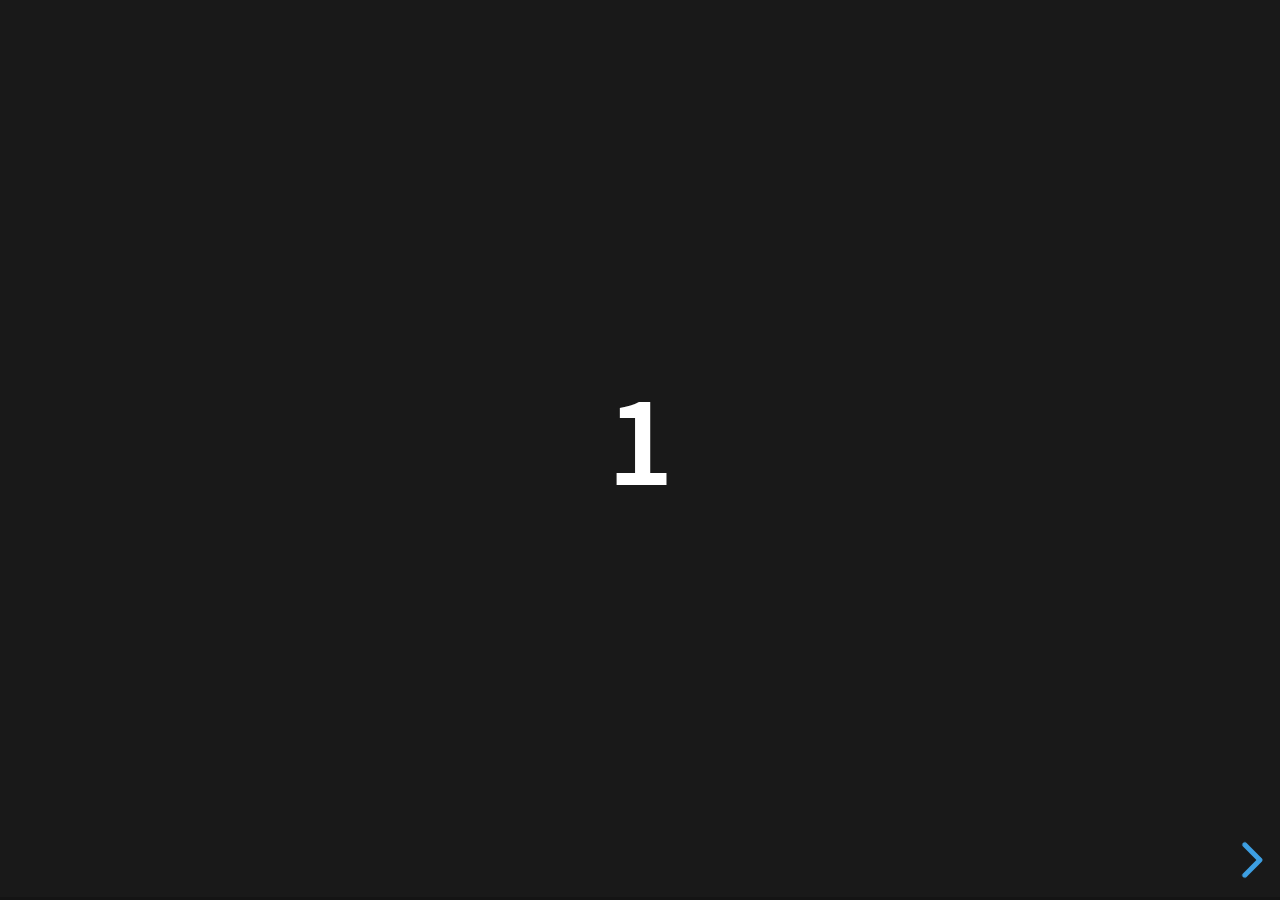
<file: examples/500-slides.html>
<!doctype html>
<html lang="en">
	<head>
		<meta charset="utf-8">

		<title>reveal.js - 500 slides</title>

		<meta name="viewport" content="width=device-width, initial-scale=1.0, maximum-scale=1.0, user-scalable=no">

		<link rel="stylesheet" href="../assets/dist/reveal.css">
		<link rel="stylesheet" href="../assets/dist/theme/black.css">
	</head>

	<body>
		<div class="reveal">
			<div class="slides">
				<section><h1>1</h1></section>
				<section><h1>2</h1></section>
				<section><h1>3</h1></section>
				<section><h1>4</h1></section>
				<section><h1>5</h1></section>
				<section><h1>6</h1></section>
				<section><h1>7</h1></section>
				<section><h1>8</h1></section>
				<section><h1>9</h1></section>
				<section><h1>10</h1></section>
				<section><h1>11</h1></section>
				<section><h1>12</h1></section>
				<section><h1>13</h1></section>
				<section><h1>14</h1></section>
				<section><h1>15</h1></section>
				<section><h1>16</h1></section>
				<section><h1>17</h1></section>
				<section><h1>18</h1></section>
				<section><h1>19</h1></section>
				<section><h1>20</h1></section>
				<section><h1>21</h1></section>
				<section><h1>22</h1></section>
				<section><h1>23</h1></section>
				<section><h1>24</h1></section>
				<section><h1>25</h1></section>
				<section><h1>26</h1></section>
				<section><h1>27</h1></section>
				<section><h1>28</h1></section>
				<section><h1>29</h1></section>
				<section><h1>30</h1></section>
				<section><h1>31</h1></section>
				<section><h1>32</h1></section>
				<section><h1>33</h1></section>
				<section><h1>34</h1></section>
				<section><h1>35</h1></section>
				<section><h1>36</h1></section>
				<section><h1>37</h1></section>
				<section><h1>38</h1></section>
				<section><h1>39</h1></section>
				<section><h1>40</h1></section>
				<section><h1>41</h1></section>
				<section><h1>42</h1></section>
				<section><h1>43</h1></section>
				<section><h1>44</h1></section>
				<section><h1>45</h1></section>
				<section><h1>46</h1></section>
				<section><h1>47</h1></section>
				<section><h1>48</h1></section>
				<section><h1>49</h1></section>
				<section><h1>50</h1></section>
				<section><h1>51</h1></section>
				<section><h1>52</h1></section>
				<section><h1>53</h1></section>
				<section><h1>54</h1></section>
				<section><h1>55</h1></section>
				<section><h1>56</h1></section>
				<section><h1>57</h1></section>
				<section><h1>58</h1></section>
				<section><h1>59</h1></section>
				<section><h1>60</h1></section>
				<section><h1>61</h1></section>
				<section><h1>62</h1></section>
				<section><h1>63</h1></section>
				<section><h1>64</h1></section>
				<section><h1>65</h1></section>
				<section><h1>66</h1></section>
				<section><h1>67</h1></section>
				<section><h1>68</h1></section>
				<section><h1>69</h1></section>
				<section><h1>70</h1></section>
				<section><h1>71</h1></section>
				<section><h1>72</h1></section>
				<section><h1>73</h1></section>
				<section><h1>74</h1></section>
				<section><h1>75</h1></section>
				<section><h1>76</h1></section>
				<section><h1>77</h1></section>
				<section><h1>78</h1></section>
				<section><h1>79</h1></section>
				<section><h1>80</h1></section>
				<section><h1>81</h1></section>
				<section><h1>82</h1></section>
				<section><h1>83</h1></section>
				<section><h1>84</h1></section>
				<section><h1>85</h1></section>
				<section><h1>86</h1></section>
				<section><h1>87</h1></section>
				<section><h1>88</h1></section>
				<section><h1>89</h1></section>
				<section><h1>90</h1></section>
				<section><h1>91</h1></section>
				<section><h1>92</h1></section>
				<section><h1>93</h1></section>
				<section><h1>94</h1></section>
				<section><h1>95</h1></section>
				<section><h1>96</h1></section>
				<section><h1>97</h1></section>
				<section><h1>98</h1></section>
				<section><h1>99</h1></section>
				<section><h1>100</h1></section>
				<section><h1>101</h1></section>
				<section><h1>102</h1></section>
				<section><h1>103</h1></section>
				<section><h1>104</h1></section>
				<section><h1>105</h1></section>
				<section><h1>106</h1></section>
				<section><h1>107</h1></section>
				<section><h1>108</h1></section>
				<section><h1>109</h1></section>
				<section><h1>110</h1></section>
				<section><h1>111</h1></section>
				<section><h1>112</h1></section>
				<section><h1>113</h1></section>
				<section><h1>114</h1></section>
				<section><h1>115</h1></section>
				<section><h1>116</h1></section>
				<section><h1>117</h1></section>
				<section><h1>118</h1></section>
				<section><h1>119</h1></section>
				<section><h1>120</h1></section>
				<section><h1>121</h1></section>
				<section><h1>122</h1></section>
				<section><h1>123</h1></section>
				<section><h1>124</h1></section>
				<section><h1>125</h1></section>
				<section><h1>126</h1></section>
				<section><h1>127</h1></section>
				<section><h1>128</h1></section>
				<section><h1>129</h1></section>
				<section><h1>130</h1></section>
				<section><h1>131</h1></section>
				<section><h1>132</h1></section>
				<section><h1>133</h1></section>
				<section><h1>134</h1></section>
				<section><h1>135</h1></section>
				<section><h1>136</h1></section>
				<section><h1>137</h1></section>
				<section><h1>138</h1></section>
				<section><h1>139</h1></section>
				<section><h1>140</h1></section>
				<section><h1>141</h1></section>
				<section><h1>142</h1></section>
				<section><h1>143</h1></section>
				<section><h1>144</h1></section>
				<section><h1>145</h1></section>
				<section><h1>146</h1></section>
				<section><h1>147</h1></section>
				<section><h1>148</h1></section>
				<section><h1>149</h1></section>
				<section><h1>150</h1></section>
				<section><h1>151</h1></section>
				<section><h1>152</h1></section>
				<section><h1>153</h1></section>
				<section><h1>154</h1></section>
				<section><h1>155</h1></section>
				<section><h1>156</h1></section>
				<section><h1>157</h1></section>
				<section><h1>158</h1></section>
				<section><h1>159</h1></section>
				<section><h1>160</h1></section>
				<section><h1>161</h1></section>
				<section><h1>162</h1></section>
				<section><h1>163</h1></section>
				<section><h1>164</h1></section>
				<section><h1>165</h1></section>
				<section><h1>166</h1></section>
				<section><h1>167</h1></section>
				<section><h1>168</h1></section>
				<section><h1>169</h1></section>
				<section><h1>170</h1></section>
				<section><h1>171</h1></section>
				<section><h1>172</h1></section>
				<section><h1>173</h1></section>
				<section><h1>174</h1></section>
				<section><h1>175</h1></section>
				<section><h1>176</h1></section>
				<section><h1>177</h1></section>
				<section><h1>178</h1></section>
				<section><h1>179</h1></section>
				<section><h1>180</h1></section>
				<section><h1>181</h1></section>
				<section><h1>182</h1></section>
				<section><h1>183</h1></section>
				<section><h1>184</h1></section>
				<section><h1>185</h1></section>
				<section><h1>186</h1></section>
				<section><h1>187</h1></section>
				<section><h1>188</h1></section>
				<section><h1>189</h1></section>
				<section><h1>190</h1></section>
				<section><h1>191</h1></section>
				<section><h1>192</h1></section>
				<section><h1>193</h1></section>
				<section><h1>194</h1></section>
				<section><h1>195</h1></section>
				<section><h1>196</h1></section>
				<section><h1>197</h1></section>
				<section><h1>198</h1></section>
				<section><h1>199</h1></section>
				<section><h1>200</h1></section>
				<section><h1>201</h1></section>
				<section><h1>202</h1></section>
				<section><h1>203</h1></section>
				<section><h1>204</h1></section>
				<section><h1>205</h1></section>
				<section><h1>206</h1></section>
				<section><h1>207</h1></section>
				<section><h1>208</h1></section>
				<section><h1>209</h1></section>
				<section><h1>210</h1></section>
				<section><h1>211</h1></section>
				<section><h1>212</h1></section>
				<section><h1>213</h1></section>
				<section><h1>214</h1></section>
				<section><h1>215</h1></section>
				<section><h1>216</h1></section>
				<section><h1>217</h1></section>
				<section><h1>218</h1></section>
				<section><h1>219</h1></section>
				<section><h1>220</h1></section>
				<section><h1>221</h1></section>
				<section><h1>222</h1></section>
				<section><h1>223</h1></section>
				<section><h1>224</h1></section>
				<section><h1>225</h1></section>
				<section><h1>226</h1></section>
				<section><h1>227</h1></section>
				<section><h1>228</h1></section>
				<section><h1>229</h1></section>
				<section><h1>230</h1></section>
				<section><h1>231</h1></section>
				<section><h1>232</h1></section>
				<section><h1>233</h1></section>
				<section><h1>234</h1></section>
				<section><h1>235</h1></section>
				<section><h1>236</h1></section>
				<section><h1>237</h1></section>
				<section><h1>238</h1></section>
				<section><h1>239</h1></section>
				<section><h1>240</h1></section>
				<section><h1>241</h1></section>
				<section><h1>242</h1></section>
				<section><h1>243</h1></section>
				<section><h1>244</h1></section>
				<section><h1>245</h1></section>
				<section><h1>246</h1></section>
				<section><h1>247</h1></section>
				<section><h1>248</h1></section>
				<section><h1>249</h1></section>
				<section><h1>250</h1></section>
				<section><h1>251</h1></section>
				<section><h1>252</h1></section>
				<section><h1>253</h1></section>
				<section><h1>254</h1></section>
				<section><h1>255</h1></section>
				<section><h1>256</h1></section>
				<section><h1>257</h1></section>
				<section><h1>258</h1></section>
				<section><h1>259</h1></section>
				<section><h1>260</h1></section>
				<section><h1>261</h1></section>
				<section><h1>262</h1></section>
				<section><h1>263</h1></section>
				<section><h1>264</h1></section>
				<section><h1>265</h1></section>
				<section><h1>266</h1></section>
				<section><h1>267</h1></section>
				<section><h1>268</h1></section>
				<section><h1>269</h1></section>
				<section><h1>270</h1></section>
				<section><h1>271</h1></section>
				<section><h1>272</h1></section>
				<section><h1>273</h1></section>
				<section><h1>274</h1></section>
				<section><h1>275</h1></section>
				<section><h1>276</h1></section>
				<section><h1>277</h1></section>
				<section><h1>278</h1></section>
				<section><h1>279</h1></section>
				<section><h1>280</h1></section>
				<section><h1>281</h1></section>
				<section><h1>282</h1></section>
				<section><h1>283</h1></section>
				<section><h1>284</h1></section>
				<section><h1>285</h1></section>
				<section><h1>286</h1></section>
				<section><h1>287</h1></section>
				<section><h1>288</h1></section>
				<section><h1>289</h1></section>
				<section><h1>290</h1></section>
				<section><h1>291</h1></section>
				<section><h1>292</h1></section>
				<section><h1>293</h1></section>
				<section><h1>294</h1></section>
				<section><h1>295</h1></section>
				<section><h1>296</h1></section>
				<section><h1>297</h1></section>
				<section><h1>298</h1></section>
				<section><h1>299</h1></section>
				<section><h1>300</h1></section>
				<section><h1>301</h1></section>
				<section><h1>302</h1></section>
				<section><h1>303</h1></section>
				<section><h1>304</h1></section>
				<section><h1>305</h1></section>
				<section><h1>306</h1></section>
				<section><h1>307</h1></section>
				<section><h1>308</h1></section>
				<section><h1>309</h1></section>
				<section><h1>310</h1></section>
				<section><h1>311</h1></section>
				<section><h1>312</h1></section>
				<section><h1>313</h1></section>
				<section><h1>314</h1></section>
				<section><h1>315</h1></section>
				<section><h1>316</h1></section>
				<section><h1>317</h1></section>
				<section><h1>318</h1></section>
				<section><h1>319</h1></section>
				<section><h1>320</h1></section>
				<section><h1>321</h1></section>
				<section><h1>322</h1></section>
				<section><h1>323</h1></section>
				<section><h1>324</h1></section>
				<section><h1>325</h1></section>
				<section><h1>326</h1></section>
				<section><h1>327</h1></section>
				<section><h1>328</h1></section>
				<section><h1>329</h1></section>
				<section><h1>330</h1></section>
				<section><h1>331</h1></section>
				<section><h1>332</h1></section>
				<section><h1>333</h1></section>
				<section><h1>334</h1></section>
				<section><h1>335</h1></section>
				<section><h1>336</h1></section>
				<section><h1>337</h1></section>
				<section><h1>338</h1></section>
				<section><h1>339</h1></section>
				<section><h1>340</h1></section>
				<section><h1>341</h1></section>
				<section><h1>342</h1></section>
				<section><h1>343</h1></section>
				<section><h1>344</h1></section>
				<section><h1>345</h1></section>
				<section><h1>346</h1></section>
				<section><h1>347</h1></section>
				<section><h1>348</h1></section>
				<section><h1>349</h1></section>
				<section><h1>350</h1></section>
				<section><h1>351</h1></section>
				<section><h1>352</h1></section>
				<section><h1>353</h1></section>
				<section><h1>354</h1></section>
				<section><h1>355</h1></section>
				<section><h1>356</h1></section>
				<section><h1>357</h1></section>
				<section><h1>358</h1></section>
				<section><h1>359</h1></section>
				<section><h1>360</h1></section>
				<section><h1>361</h1></section>
				<section><h1>362</h1></section>
				<section><h1>363</h1></section>
				<section><h1>364</h1></section>
				<section><h1>365</h1></section>
				<section><h1>366</h1></section>
				<section><h1>367</h1></section>
				<section><h1>368</h1></section>
				<section><h1>369</h1></section>
				<section><h1>370</h1></section>
				<section><h1>371</h1></section>
				<section><h1>372</h1></section>
				<section><h1>373</h1></section>
				<section><h1>374</h1></section>
				<section><h1>375</h1></section>
				<section><h1>376</h1></section>
				<section><h1>377</h1></section>
				<section><h1>378</h1></section>
				<section><h1>379</h1></section>
				<section><h1>380</h1></section>
				<section><h1>381</h1></section>
				<section><h1>382</h1></section>
				<section><h1>383</h1></section>
				<section><h1>384</h1></section>
				<section><h1>385</h1></section>
				<section><h1>386</h1></section>
				<section><h1>387</h1></section>
				<section><h1>388</h1></section>
				<section><h1>389</h1></section>
				<section><h1>390</h1></section>
				<section><h1>391</h1></section>
				<section><h1>392</h1></section>
				<section><h1>393</h1></section>
				<section><h1>394</h1></section>
				<section><h1>395</h1></section>
				<section><h1>396</h1></section>
				<section><h1>397</h1></section>
				<section><h1>398</h1></section>
				<section><h1>399</h1></section>
				<section><h1>400</h1></section>
				<section><h1>401</h1></section>
				<section><h1>402</h1></section>
				<section><h1>403</h1></section>
				<section><h1>404</h1></section>
				<section><h1>405</h1></section>
				<section><h1>406</h1></section>
				<section><h1>407</h1></section>
				<section><h1>408</h1></section>
				<section><h1>409</h1></section>
				<section><h1>410</h1></section>
				<section><h1>411</h1></section>
				<section><h1>412</h1></section>
				<section><h1>413</h1></section>
				<section><h1>414</h1></section>
				<section><h1>415</h1></section>
				<section><h1>416</h1></section>
				<section><h1>417</h1></section>
				<section><h1>418</h1></section>
				<section><h1>419</h1></section>
				<section><h1>420</h1></section>
				<section><h1>421</h1></section>
				<section><h1>422</h1></section>
				<section><h1>423</h1></section>
				<section><h1>424</h1></section>
				<section><h1>425</h1></section>
				<section><h1>426</h1></section>
				<section><h1>427</h1></section>
				<section><h1>428</h1></section>
				<section><h1>429</h1></section>
				<section><h1>430</h1></section>
				<section><h1>431</h1></section>
				<section><h1>432</h1></section>
				<section><h1>433</h1></section>
				<section><h1>434</h1></section>
				<section><h1>435</h1></section>
				<section><h1>436</h1></section>
				<section><h1>437</h1></section>
				<section><h1>438</h1></section>
				<section><h1>439</h1></section>
				<section><h1>440</h1></section>
				<section><h1>441</h1></section>
				<section><h1>442</h1></section>
				<section><h1>443</h1></section>
				<section><h1>444</h1></section>
				<section><h1>445</h1></section>
				<section><h1>446</h1></section>
				<section><h1>447</h1></section>
				<section><h1>448</h1></section>
				<section><h1>449</h1></section>
				<section><h1>450</h1></section>
				<section><h1>451</h1></section>
				<section><h1>452</h1></section>
				<section><h1>453</h1></section>
				<section><h1>454</h1></section>
				<section><h1>455</h1></section>
				<section><h1>456</h1></section>
				<section><h1>457</h1></section>
				<section><h1>458</h1></section>
				<section><h1>459</h1></section>
				<section><h1>460</h1></section>
				<section><h1>461</h1></section>
				<section><h1>462</h1></section>
				<section><h1>463</h1></section>
				<section><h1>464</h1></section>
				<section><h1>465</h1></section>
				<section><h1>466</h1></section>
				<section><h1>467</h1></section>
				<section><h1>468</h1></section>
				<section><h1>469</h1></section>
				<section><h1>470</h1></section>
				<section><h1>471</h1></section>
				<section><h1>472</h1></section>
				<section><h1>473</h1></section>
				<section><h1>474</h1></section>
				<section><h1>475</h1></section>
				<section><h1>476</h1></section>
				<section><h1>477</h1></section>
				<section><h1>478</h1></section>
				<section><h1>479</h1></section>
				<section><h1>480</h1></section>
				<section><h1>481</h1></section>
				<section><h1>482</h1></section>
				<section><h1>483</h1></section>
				<section><h1>484</h1></section>
				<section><h1>485</h1></section>
				<section><h1>486</h1></section>
				<section><h1>487</h1></section>
				<section><h1>488</h1></section>
				<section><h1>489</h1></section>
				<section><h1>490</h1></section>
				<section><h1>491</h1></section>
				<section><h1>492</h1></section>
				<section><h1>493</h1></section>
				<section><h1>494</h1></section>
				<section><h1>495</h1></section>
				<section><h1>496</h1></section>
				<section><h1>497</h1></section>
				<section><h1>498</h1></section>
				<section><h1>499</h1></section>
			</div>
		</div>

		<script src="../assets/dist/reveal.js"></script>
		<script>
			Reveal.initialize({
				transition: 'linear'
			});
		</script>
	</body>
</html>
</file>
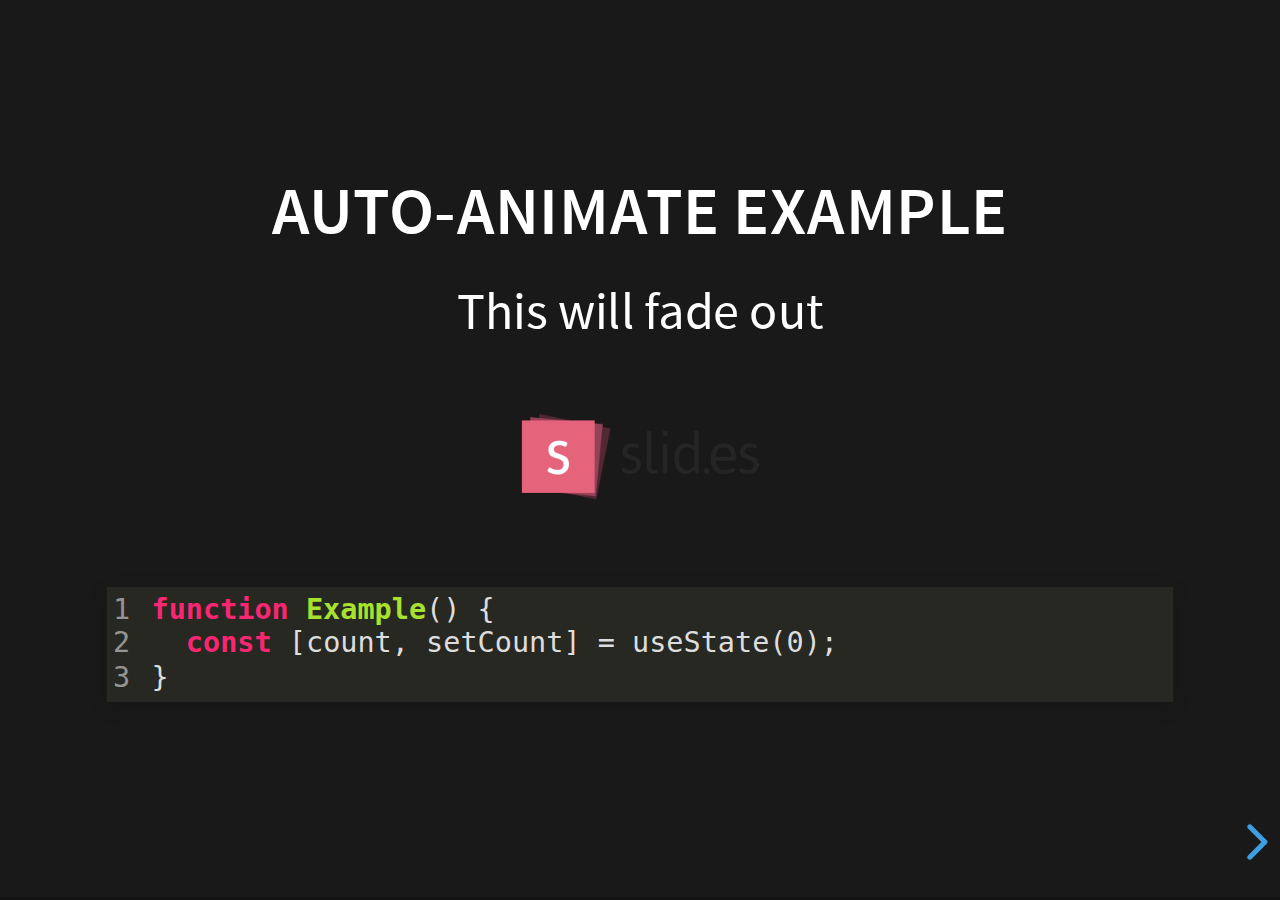
<file: examples/auto-animate.html>
<!doctype html>
<html lang="en">

	<head>
		<meta charset="utf-8">

		<title>reveal.js - Auto Animate</title>

		<meta name="viewport" content="width=device-width, initial-scale=1.0, maximum-scale=1.0, user-scalable=no">

		<link rel="stylesheet" href="../assets/dist/reveal.css">
		<link rel="stylesheet" href="../assets/dist/theme/black.css" id="theme">
		<link rel="stylesheet" href="../assets/plugin/highlight/monokai.css">
	</head>

	<body>

		<div class="reveal">

			<div class="slides">
				<section data-auto-animate data-auto-animate-unmatched="fade">
					<h3>Auto-Animate Example</h3>
					<p>This will fade out</p>
					<img src="assets/image1.png" style="height: 100px;">
					<pre data-id="code"><code data-line-numbers class="hljs" data-trim>
						function Example() {
						  const [count, setCount] = useState(0);
						}
					</code></pre>
				</section>
				<section data-auto-animate data-auto-animate-unmatched="fade">
					<h3>Auto-Animate Example</h3>
					<p style="opacity: 0.2; margin-top: 100px;">This will fade out</p>
					<p>This element is unmatched</p>
					<img src="assets/image1.png" style="height: 150px;">
					<pre data-id="code"><code data-line-numbers class="hljs" data-trim>
						function Example() {
						  New line!
						  const [count, setCount] = useState(0);
						}
					</code></pre>
				</section>

				<section data-auto-animate>
					<p data-id="text-props" style="background: #555; line-height: 1em; letter-spacing: 0em;">Line Height & Letter Spacing</p>
				</section>
				<section data-auto-animate>
					<p data-id="text-props" style="background: #555; line-height: 3em; letter-spacing: 0.2em;">Line Height & Letter Spacing</p>
				</section>

				<section>
					<section data-auto-animate>
						<pre data-id="code"><code data-line-numbers class="hljs" data-trim>
							import React, { useState } from 'react';

							function Example() {
							  const [count, setCount] = useState(0);

							  return (
							    ...
							  );
							}
						</code></pre>
					</section>
					<section data-auto-animate>
						<pre data-id="code"><code data-line-numbers class="hljs" data-trim>
							function Example() {
							  const [count, setCount] = useState(0);

							  return (
							    &lt;div&gt;
							      &lt;p&gt;You clicked {count} times&lt;/p&gt;
							      &lt;button onClick={() =&gt; setCount(count + 1)}&gt;
							        Click me
							      &lt;/button&gt;
							    &lt;/div&gt;
							  );
							}
						</code></pre>
					</section>
					<section data-auto-animate>
						<pre data-id="code"><code data-line-numbers class="hljs" data-trim>
							function Example() {
							  // A comment!
							  const [count, setCount] = useState(0);

							  return (
							    &lt;div&gt;
							      &lt;p&gt;You clicked {count} times&lt;/p&gt;
							      &lt;button onClick={() =&gt; setCount(count + 1)}&gt;
							        Click me
							      &lt;/button&gt;
							    &lt;/div&gt;
							  );
							}
						</code></pre>
					</section>
				</section>

				<section>
					<section data-auto-animate>
						<h3>Swapping list items</h3>
						<ul>
							<li>One</li>
							<li>Two</li>
							<li>Three</li>
						</ul>
					</section>
					<section data-auto-animate>
						<h3>Swapping list items</h3>
						<ul>
							<li>Two</li>
							<li>One</li>
							<li>Three</li>
						</ul>
					</section>
					<section data-auto-animate>
						<h3>Swapping list items</h3>
						<ul>
							<li>Two</li>
							<li>Three</li>
							<li>One</li>
						</ul>
					</section>
				</section>

				<section data-auto-animate style="height: 600px">
					<h3 style="opacity: 0.3; font-size: 18px;">SLIDE 1</h3>
					<h2 data-id="title" style="margin-top: 260px;">Animate Anything</h2>
					<div data-id="1" style="background: white; position: absolute; top: 150px; left: 16%; width: 60px; height: 60px;"></div>
					<div data-id="2" style="background: white; position: absolute; top: 150px; left: 36%; width: 60px; height: 60px;"></div>
					<div data-id="3" style="background: white; position: absolute; top: 150px; left: 56%; width: 60px; height: 60px;"></div>
					<div data-id="4" style="background: white; position: absolute; top: 150px; left: 76%; width: 60px; height: 60px;"></div>
				</section>
				<section data-auto-animate style="height: 600px">
					<h3 style="opacity: 0.3; font-size: 18px;">SLIDE 2</h3>
					<h2 data-id="title" style="margin-top: 500px">With Auto Animate</h2>
					<div data-id="1" style="background: cyan; position: absolute; bottom: 190px; left: 16%; width: 60px; height: 60px;"></div>
					<div data-id="2" style="background: magenta; position: absolute; bottom: 190px; left: 36%; width: 60px; height: 160px;"></div>
					<div data-id="3" style="background: yellow; position: absolute; bottom: 190px; left: 56%; width: 60px; height: 260px;"></div>
					<div data-id="4" style="background: red; position: absolute; bottom: 190px; left: 76%; width: 60px; height: 360px;"></div>
				</section>
				<section data-auto-animate style="height: 600px">
					<h3 style="opacity: 0.3; font-size: 18px;">SLIDE 3</h3>
					<h2 data-id="title" style="margin-top: 500px; opacity: 0;">With Auto Animate</h2>
					<div data-id="1" style="background: cyan; position: absolute; top: 50%; left: 50%; width: 400px; height: 400px; margin: -200px 0 0 -200px; border-radius: 400px;"></div>
					<div data-id="2" style="background: magenta; position: absolute; top: 50%; left: 50%; width: 300px; height: 300px; margin: -150px 0 0 -150px; border-radius: 400px;"></div>
					<div data-id="3" style="background: yellow; position: absolute; top: 50%; left: 50%; width: 200px; height: 200px; margin: -100px 0 0 -100px; border-radius: 400px;"></div>
					<div data-id="4" style="background: red; position: absolute; top: 50%; left: 50%; width: 100px; height: 100px; margin: -50px 0 0 -50px; border-radius: 400px;"></div>
				</section>
				<section data-auto-animate style="height: 600px">
					<h3 style="opacity: 0.3; font-size: 18px;">SLIDE 3</h3>
					<h2 data-id="title" style="margin-top: 500px; opacity: 0;">With Auto Animate</h2>
					<div data-id="1" style="background: red; position: absolute; top: 250px; left: 16%; width: 60px; height: 60px;"></div>
					<div data-id="2" style="background: yellow; position: absolute; top: 250px; left: 36%; width: 60px; height: 60px;"></div>
					<div data-id="3" style="background: magenta; position: absolute; top: 250px; left: 56%; width: 60px; height: 60px;"></div>
					<div data-id="4" style="background: cyan; position: absolute; top: 250px; left: 76%; width: 60px; height: 60px;"></div>
				</section>

				<section data-auto-animate data-auto-animate-id="a">
					<h2>data-auto-animate-id="a"</h2>
					<h3>A1</h3>
				</section>
				<section data-auto-animate data-auto-animate-id="a">
					<h2>data-auto-animate-id="a"</h2>
					<h3>A1</h3>
					<h3>A2</h3>
				</section>
				<section data-auto-animate data-auto-animate-id="b">
					<h2>data-auto-animate-id="b"</h2>
					<h3>B1</h3>
				</section>
				<section data-auto-animate data-auto-animate-id="b">
					<h2>data-auto-animate-id="b"</h2>
					<h3>B1</h3>
					<h3>B2</h3>
				</section>

				<section>
					<section id="stacked-slide-1" data-auto-animate>
						<a href="#/stacked-slide-1">Slide 1</a><br>
						<a href="#/stacked-slide-2">Slide 2</a><br>
						<a href="#/stacked-slide-3">Slide 3</a><br>
						<a href="#/stacked-slide-4">Slide 4</a><br>
						<div data-id="anim" style="background: indigo; padding: 8px; width: 50px; height: 50px; position: absolute; left: 0px;">A</div>
					</section>
					<section id="stacked-slide-2" data-auto-animate>
						<a href="#/stacked-slide-1">Slide 1</a><br>
						<a href="#/stacked-slide-2">Slide 2</a><br>
						<a href="#/stacked-slide-3">Slide 3</a><br>
						<a href="#/stacked-slide-4">Slide 4</a><br>
						<div data-id="anim" style="background: indigo; padding: 8px; width: 50px; height: 50px; position: absolute; left: 25%;">A</div>
					</section>
					<section id="stacked-slide-3" data-auto-animate>
						<a href="#/stacked-slide-1">Slide 1</a><br>
						<a href="#/stacked-slide-2">Slide 2</a><br>
						<a href="#/stacked-slide-3">Slide 3</a><br>
						<a href="#/stacked-slide-4">Slide 4</a><br>
						<div data-id="anim" style="background: indigo; padding: 8px; width: 50px; height: 50px; position: absolute; left: 50%;">A</div>
					</section>
					<section id="stacked-slide-4" data-auto-animate>
						<a href="#/stacked-slide-1">Slide 1</a><br>
						<a href="#/stacked-slide-2">Slide 2</a><br>
						<a href="#/stacked-slide-3">Slide 3</a><br>
						<a href="#/stacked-slide-4">Slide 4</a><br>
						<div data-id="anim" style="background: indigo; padding: 8px; width: 50px; height: 50px; position: absolute; left: 75%;">A</div>
					</section>
				</section>

			</div>

		</div>

		<script src="../assets/dist/reveal.js"></script>
		<script src="../assets/plugin/highlight/highlight.js"></script>
		<script>
			Reveal.initialize({
				center: true,
				hash: true,
				plugins: [ RevealHighlight ]
			});
		</script>

	</body>
</html>
</file>
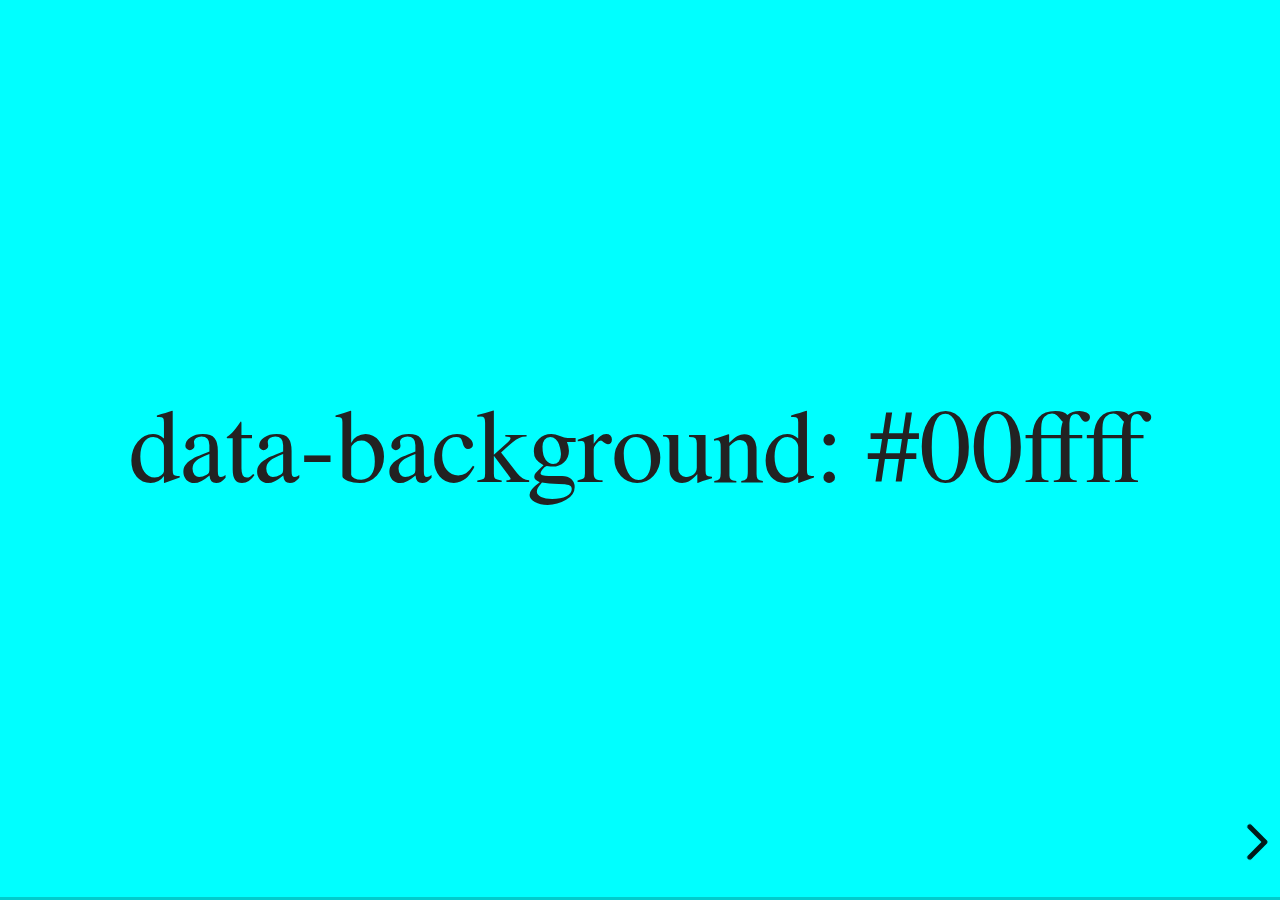
<file: examples/backgrounds.html>
<!doctype html>
<html lang="en">

	<head>
		<meta charset="utf-8">

		<title>reveal.js - Slide Backgrounds</title>

		<meta name="viewport" content="width=device-width, initial-scale=1.0, maximum-scale=1.0, user-scalable=no">

		<link rel="stylesheet" href="../assets/dist/reveal.css">
		<link rel="stylesheet" href="../assets/dist/theme/serif.css" id="theme">
		<style type="text/css" media="screen">
			.slides section.has-dark-background,
			.slides section.has-dark-background h2 {
				color: #fff;
			}
			.slides section.has-light-background,
			.slides section.has-light-background h2 {
				color: #222;
			}
		</style>
	</head>

	<body>

		<div class="reveal">

			<div class="slides">

				<section data-background="#00ffff">
					<h2>data-background: #00ffff</h2>
				</section>

				<section data-background="#bb00bb">
					<h2>data-background: #bb00bb</h2>
				</section>

				<section data-background-color="lightblue">
					<h2>data-background: lightblue</h2>
				</section>

				<section>
					<section data-background="#ff0000">
						<h2>data-background: #ff0000</h2>
					</section>
					<section data-background="rgba(0, 0, 0, 0.2)">
						<h2>data-background: rgba(0, 0, 0, 0.2)</h2>
					</section>
					<section data-background="salmon">
						<h2>data-background: salmon</h2>
					</section>
				</section>

				<section data-background="rgba(0, 100, 100, 0.2)">
					<section>
						<h2>Background applied to stack</h2>
					</section>
					<section>
						<h2>Background applied to stack</h2>
					</section>
					<section data-background="rgb(66, 66, 66)">
						<h2>Background applied to slide inside of stack</h2>
					</section>
				</section>

				<section data-background-transition="slide" data-background="assets/image1.png">
					<h2>Background image</h2>
				</section>

				<section>
					<section data-background-transition="slide" data-background="assets/image1.png">
						<h2>Background image</h2>
					</section>
					<section data-background-transition="slide" data-background="assets/image1.png">
						<h2>Background image</h2>
					</section>
				</section>

				<section data-background="assets/image2.png" data-background-size="100px" data-background-repeat="repeat" data-background-color="#111">
					<h2>Background image</h2>
					<pre>data-background-size="100px" data-background-repeat="repeat" data-background-color="#111"</pre>
				</section>

				<section data-background="#888888">
					<h2>Same background twice (1/2)</h2>
				</section>
				<section data-background="#888888">
					<h2>Same background twice (2/2)</h2>
				</section>

				<section data-background-video="https://s3.amazonaws.com/static.slid.es/site/homepage/v1/homepage-video-editor.mp4,https://s3.amazonaws.com/static.slid.es/site/homepage/v1/homepage-video-editor.webm">
					<h2>Video background</h2>
				</section>

				<section data-background-iframe="https://slides.com/news/make-better-presentations/embed?style=hidden&autoSlide=4000">
					<h2>Iframe background</h2>
				</section>

				<section>
					<section data-background="#417203">
						<h2>Same background twice vertical (1/2)</h2>
					</section>
					<section data-background="#417203">
						<h2>Same background twice vertical (2/2)</h2>
					</section>
				</section>

				<section data-background="#934f4d">
					<h2>Same background from horizontal to vertical (1/3)</h2>
				</section>
				<section>
					<section data-background="#934f4d">
						<h2>Same background from horizontal to vertical (2/3)</h2>
					</section>
					<section data-background="#934f4d">
						<h2>Same background from horizontal to vertical (3/3)</h2>
					</section>
				</section>

			</div>

		</div>

		<script src="../assets/dist/reveal.js"></script>
		<script>

			// Full list of configuration options:
			// https://revealjs.revealjs.com/config/
			Reveal.initialize({
				center: true,

				transition: 'linear',
				// transitionSpeed: 'slow',
				// backgroundTransition: 'slide'
			});

		</script>

	</body>
</html>
</file>
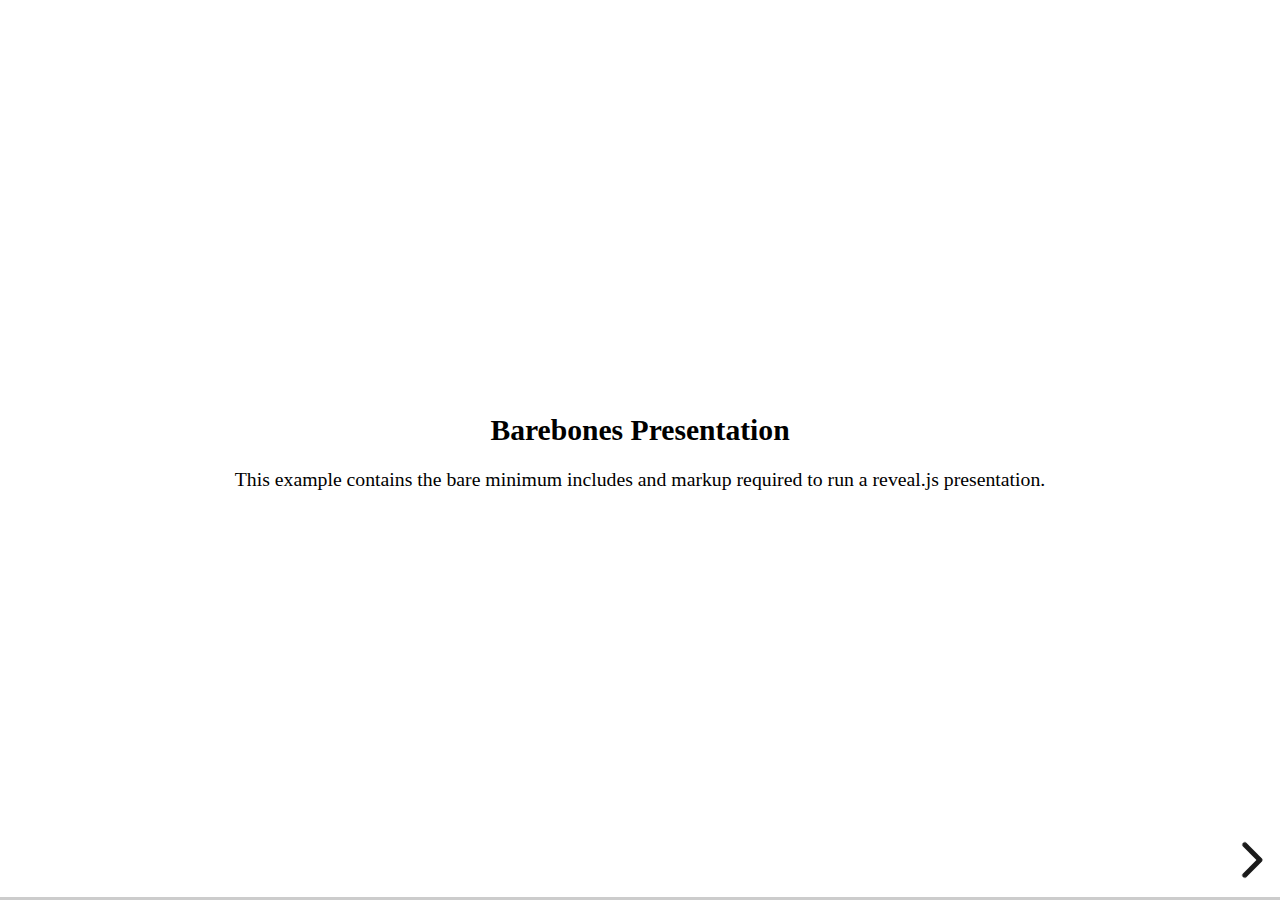
<file: examples/barebones.html>
<!doctype html>
<html lang="en">
	<head>
		<meta charset="utf-8">
		<title>reveal.js - Barebones</title>
		<link rel="stylesheet" href="../assets/dist/reveal.css">
	</head>
	<body>

		<div class="reveal">
			<div class="slides">

				<section>
					<h2>Barebones Presentation</h2>
					<p>This example contains the bare minimum includes and markup required to run a reveal.js presentation.</p>
				</section>

				<section>
					<h2>No Theme</h2>
					<p>There's no theme included, so it will fall back on browser defaults.</p>
				</section>

			</div>
		</div>

		<script src="../assets/dist/reveal.js"></script>
		<script>
			Reveal.initialize();
		</script>

	</body>
</html>
</file>
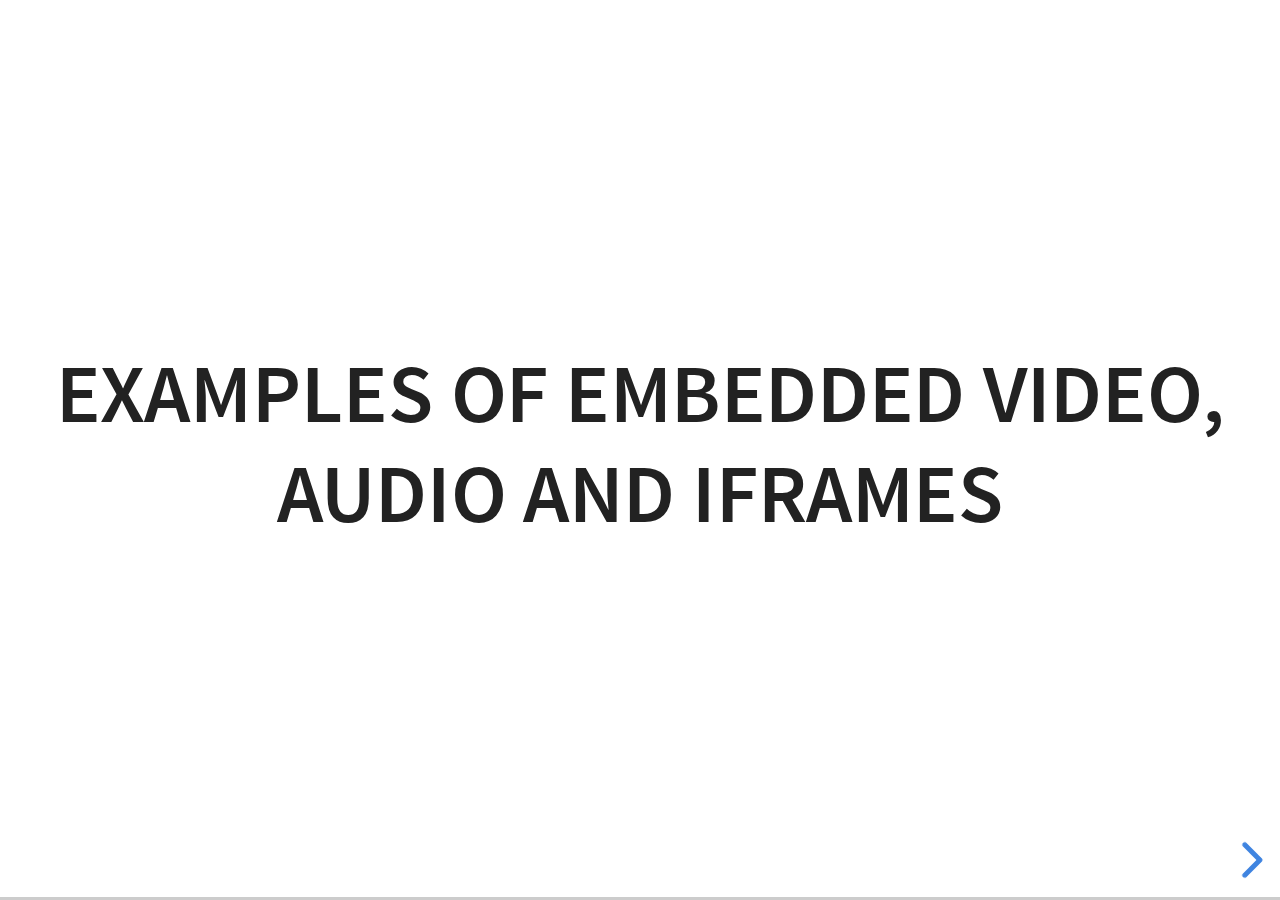
<file: examples/media.html>
<!doctype html>
<html lang="en">

	<head>
		<meta charset="utf-8">

		<title>reveal.js - Video, Audio and Iframes</title>

		<meta name="viewport" content="width=device-width, initial-scale=1.0, maximum-scale=1.0, user-scalable=no">

		<link rel="stylesheet" href="../assets/dist/reveal.css">
		<link rel="stylesheet" href="../assets/dist/theme/white.css" id="theme">
	</head>

	<body>

		<div class="reveal">

			<div class="slides">

				<section>
					<h2>Examples of embedded Video, Audio and Iframes</h2>
				</section>

				<section>
					<h2>Iframe</h2>
					<iframe data-autoplay width="700" height="540" src="https://slides.com/news/auto-animate/embed" frameborder="0"></iframe>
				</section>

				<section data-background-iframe="https://www.youtube.com/embed/h1_nyI3z8gI" data-background-interactive>
					<h2 style="color: #fff;">Iframe Background</h2>
				</section>

				<section>
					<h2>Video</h2>
					<video src="http://clips.vorwaerts-gmbh.de/big_buck_bunny.mp4" data-autoplay></video>
				</section>

				<section data-background-video="http://clips.vorwaerts-gmbh.de/big_buck_bunny.mp4">
					<h2>Background Video</h2>
				</section>

				<section>
					<h2>Auto-playing audio</h2>
					<audio src="assets/beeping.wav" data-autoplay></audio>
				</section>

				<section>
					<h2>Audio inside slide fragments</h2>
					<div class="fragment">
						Beep 1
						<audio src="assets/beeping.wav" data-autoplay></audio>
					</div>
					<div class="fragment">
						Beep 2
						<audio src="assets/beeping.wav" data-autoplay></audio>
					</div>
				</section>

				<section>
					<h2>Audio with controls</h2>
					<audio src="assets/beeping.wav" controls></audio>
				</section>

			</div>

		</div>

		<script src="../assets/dist/reveal.js"></script>
		<script>
			Reveal.initialize({hash: true});
		</script>

	</body>
</html>
</file>
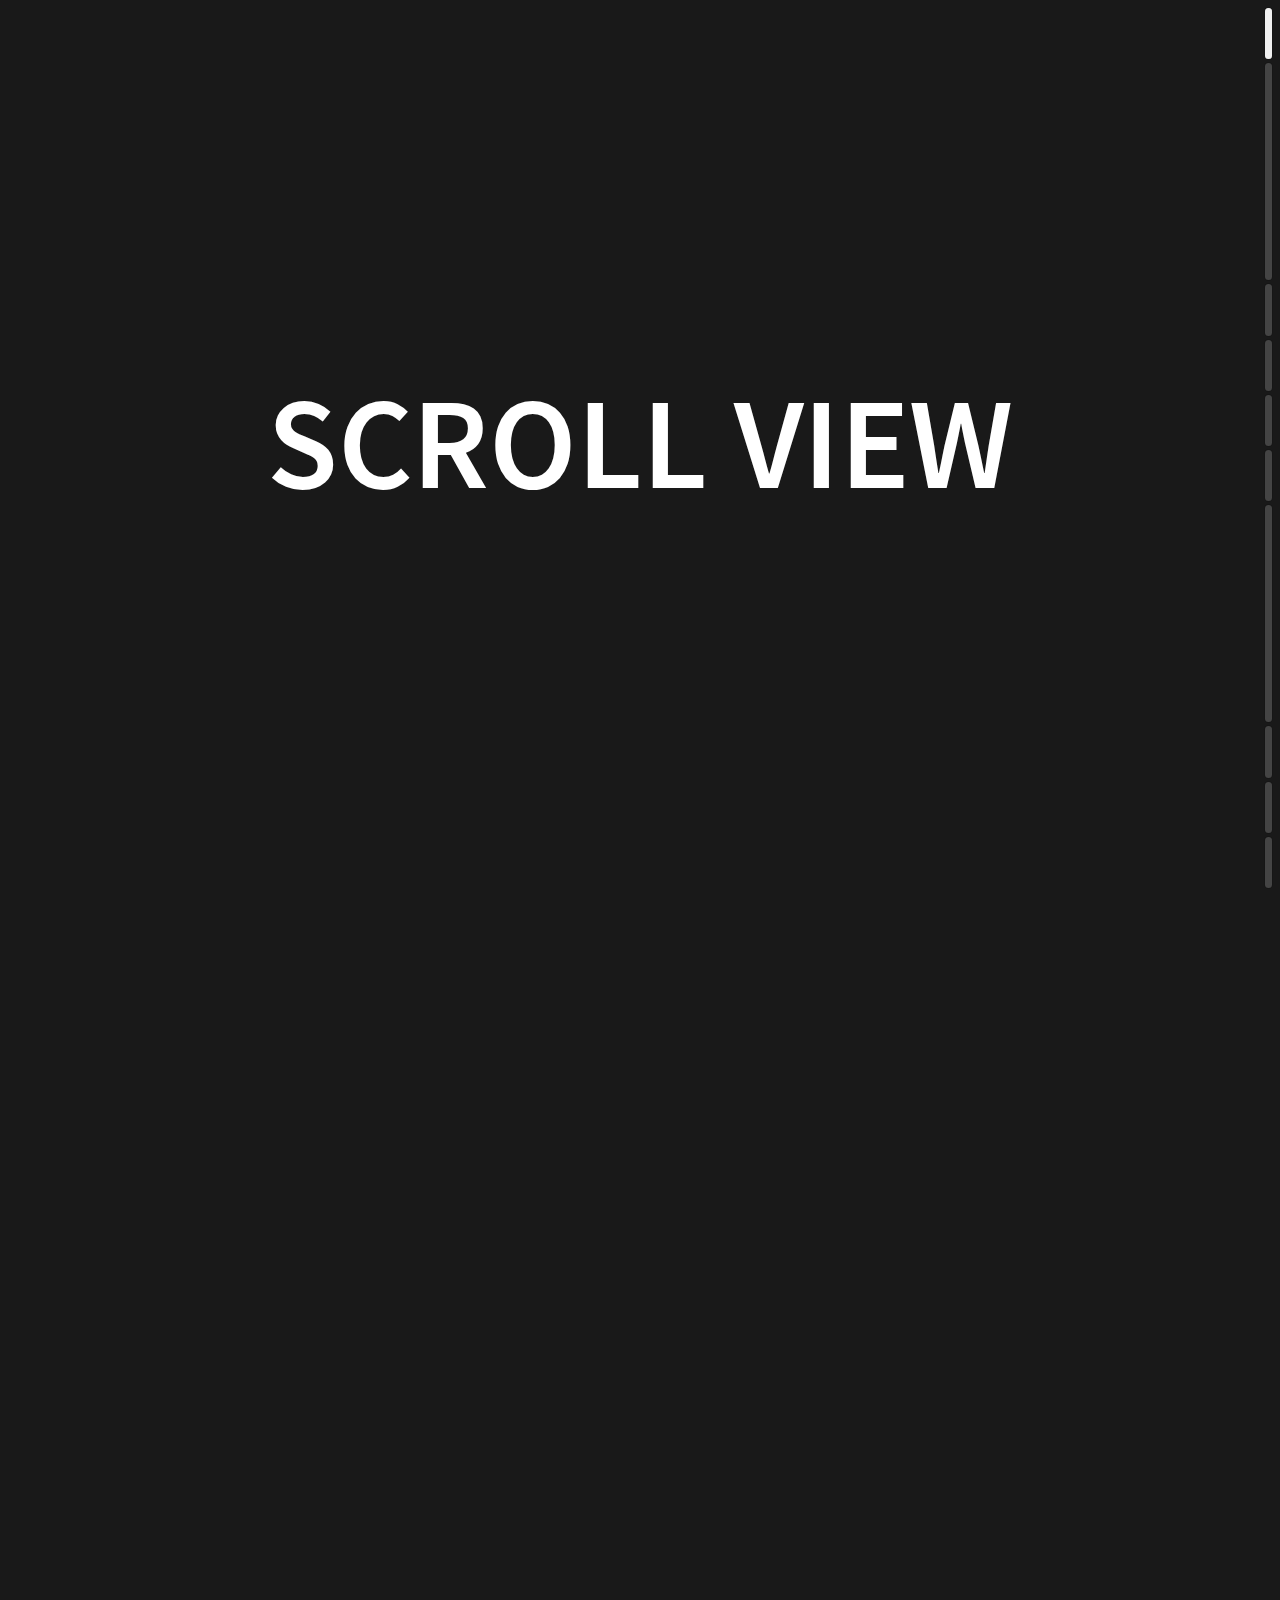
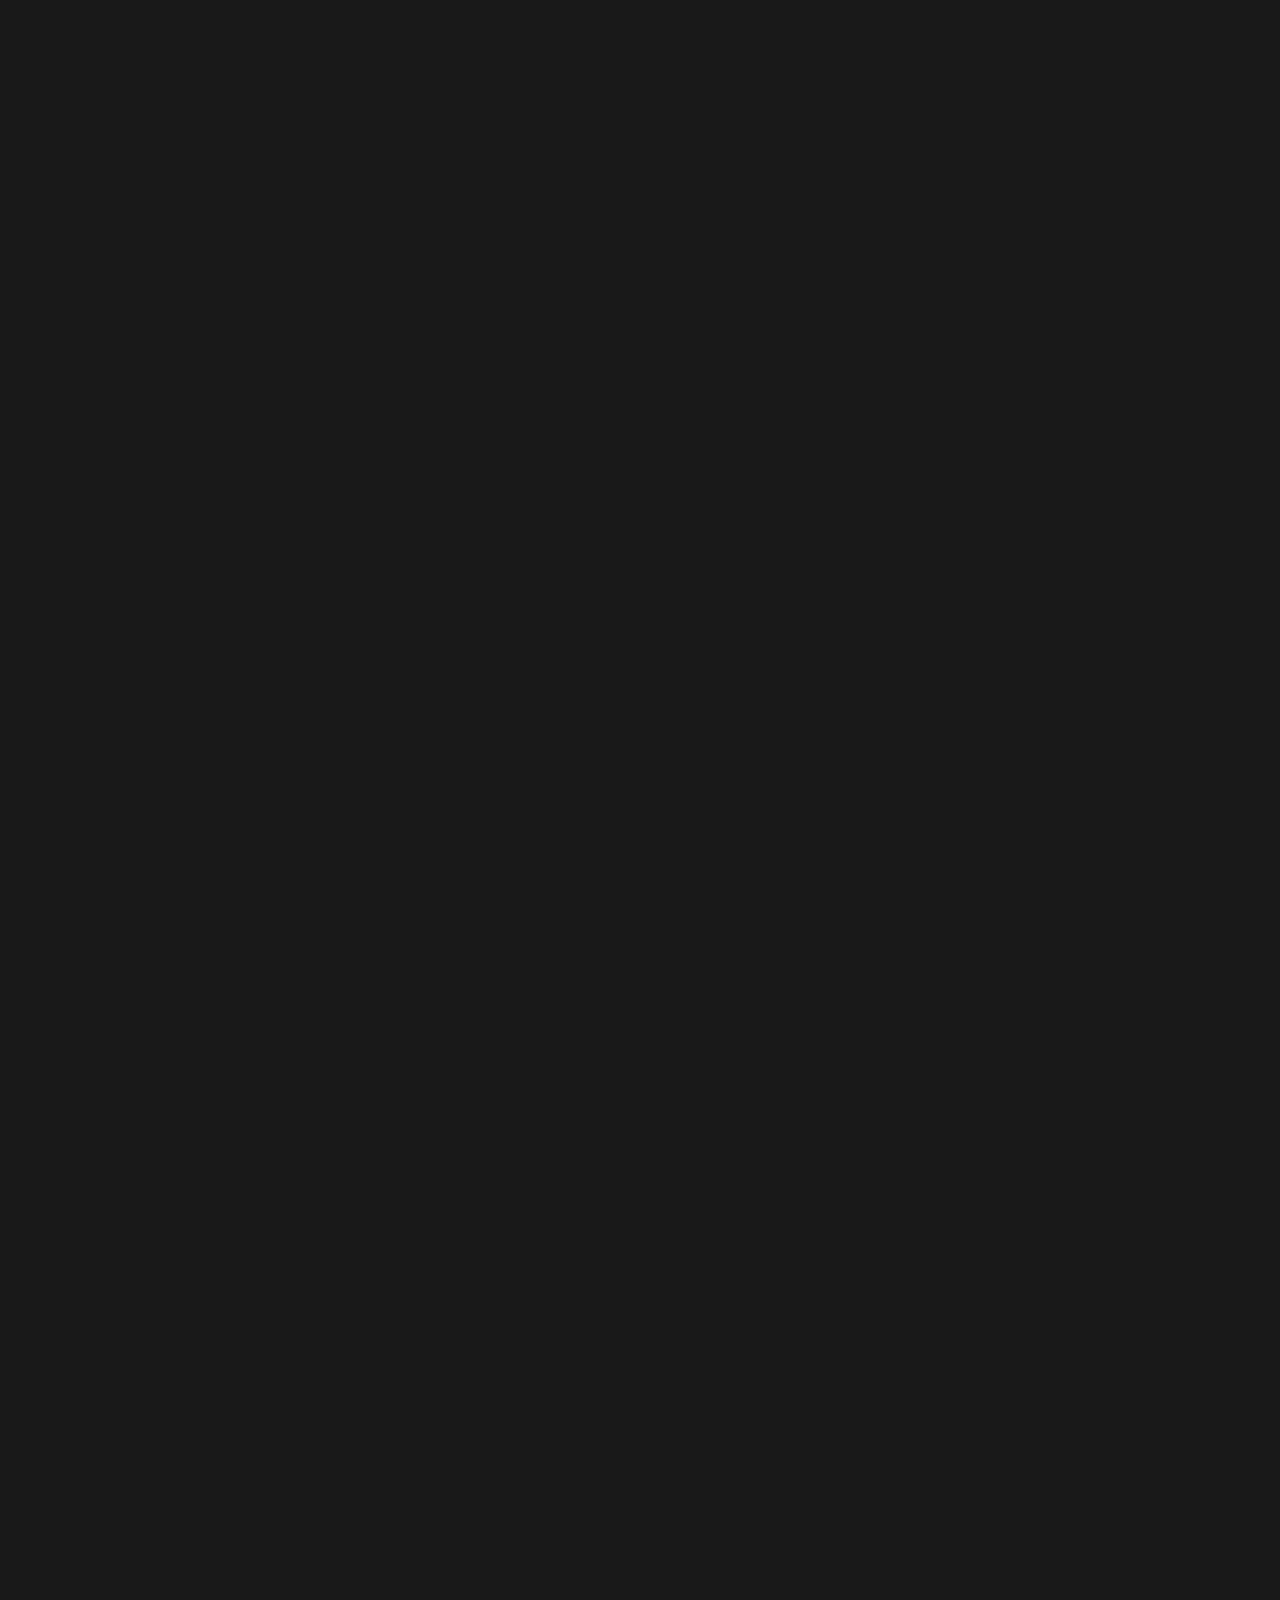
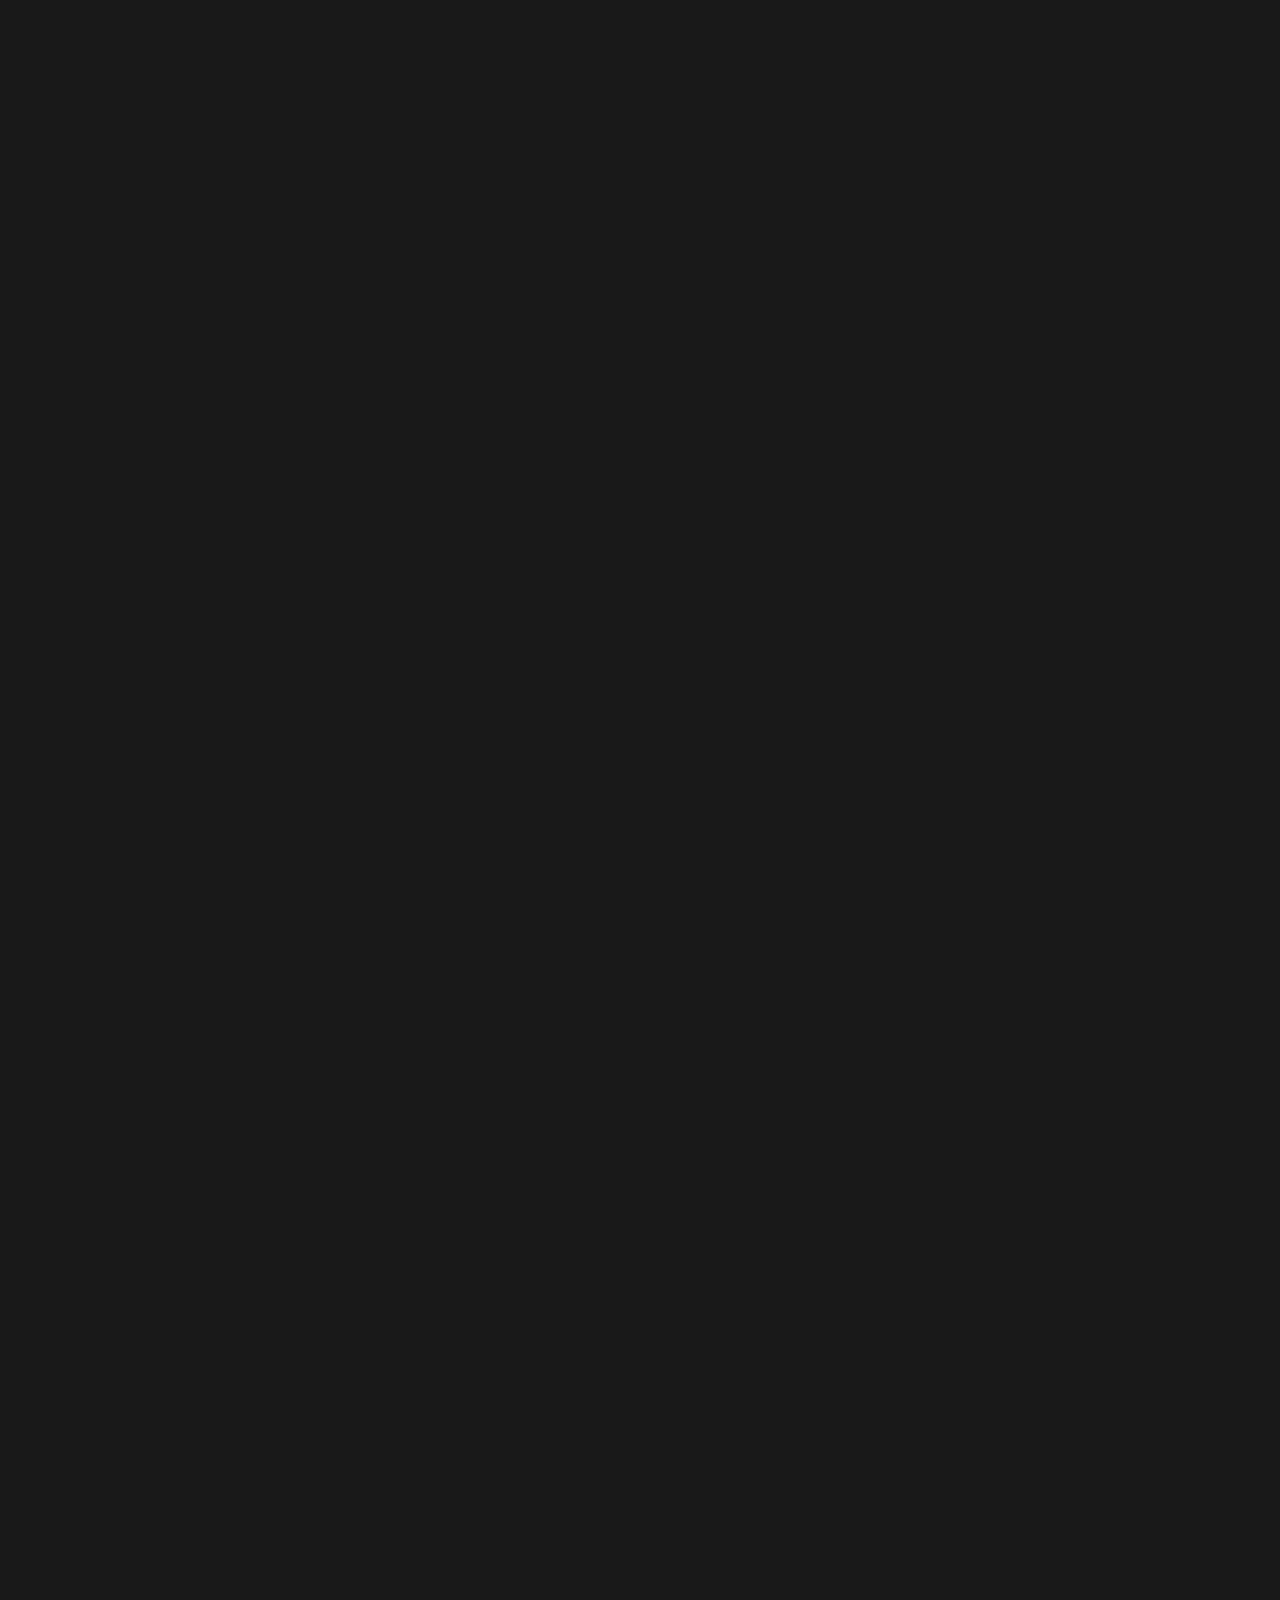
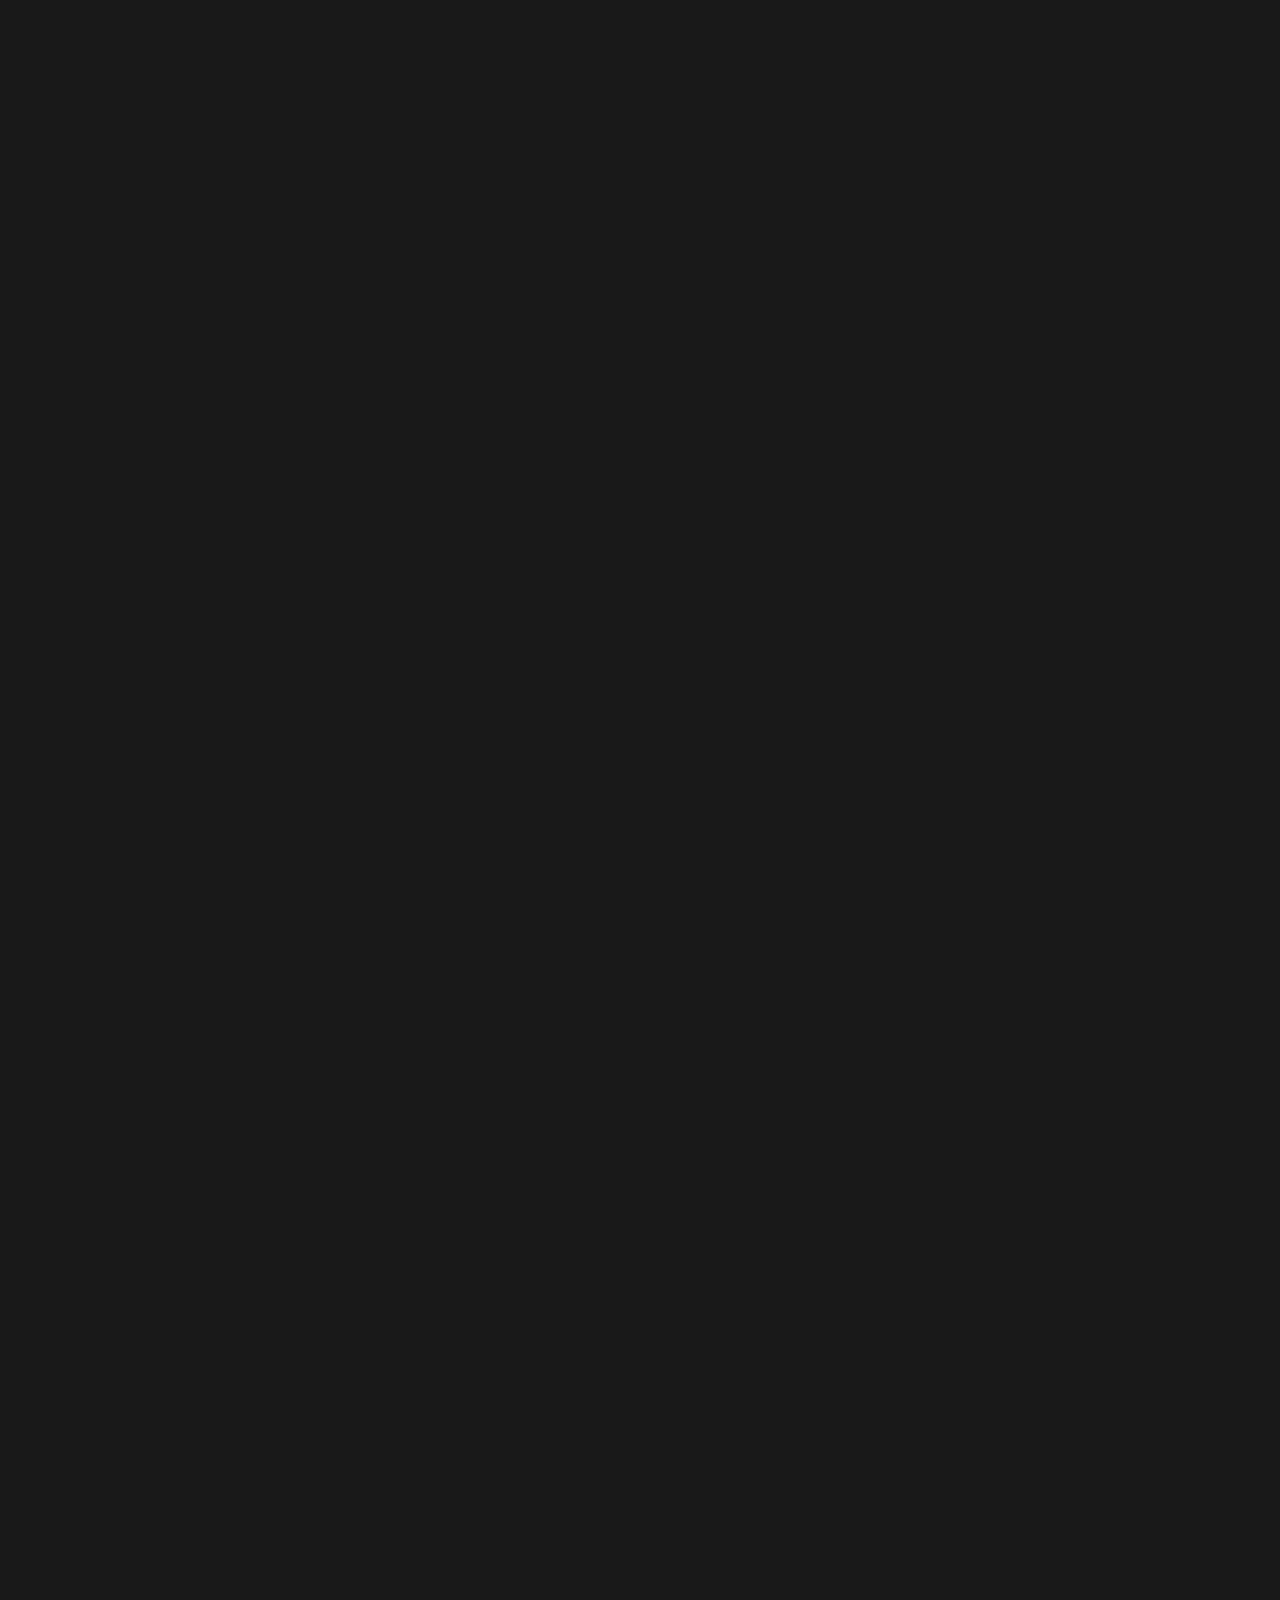
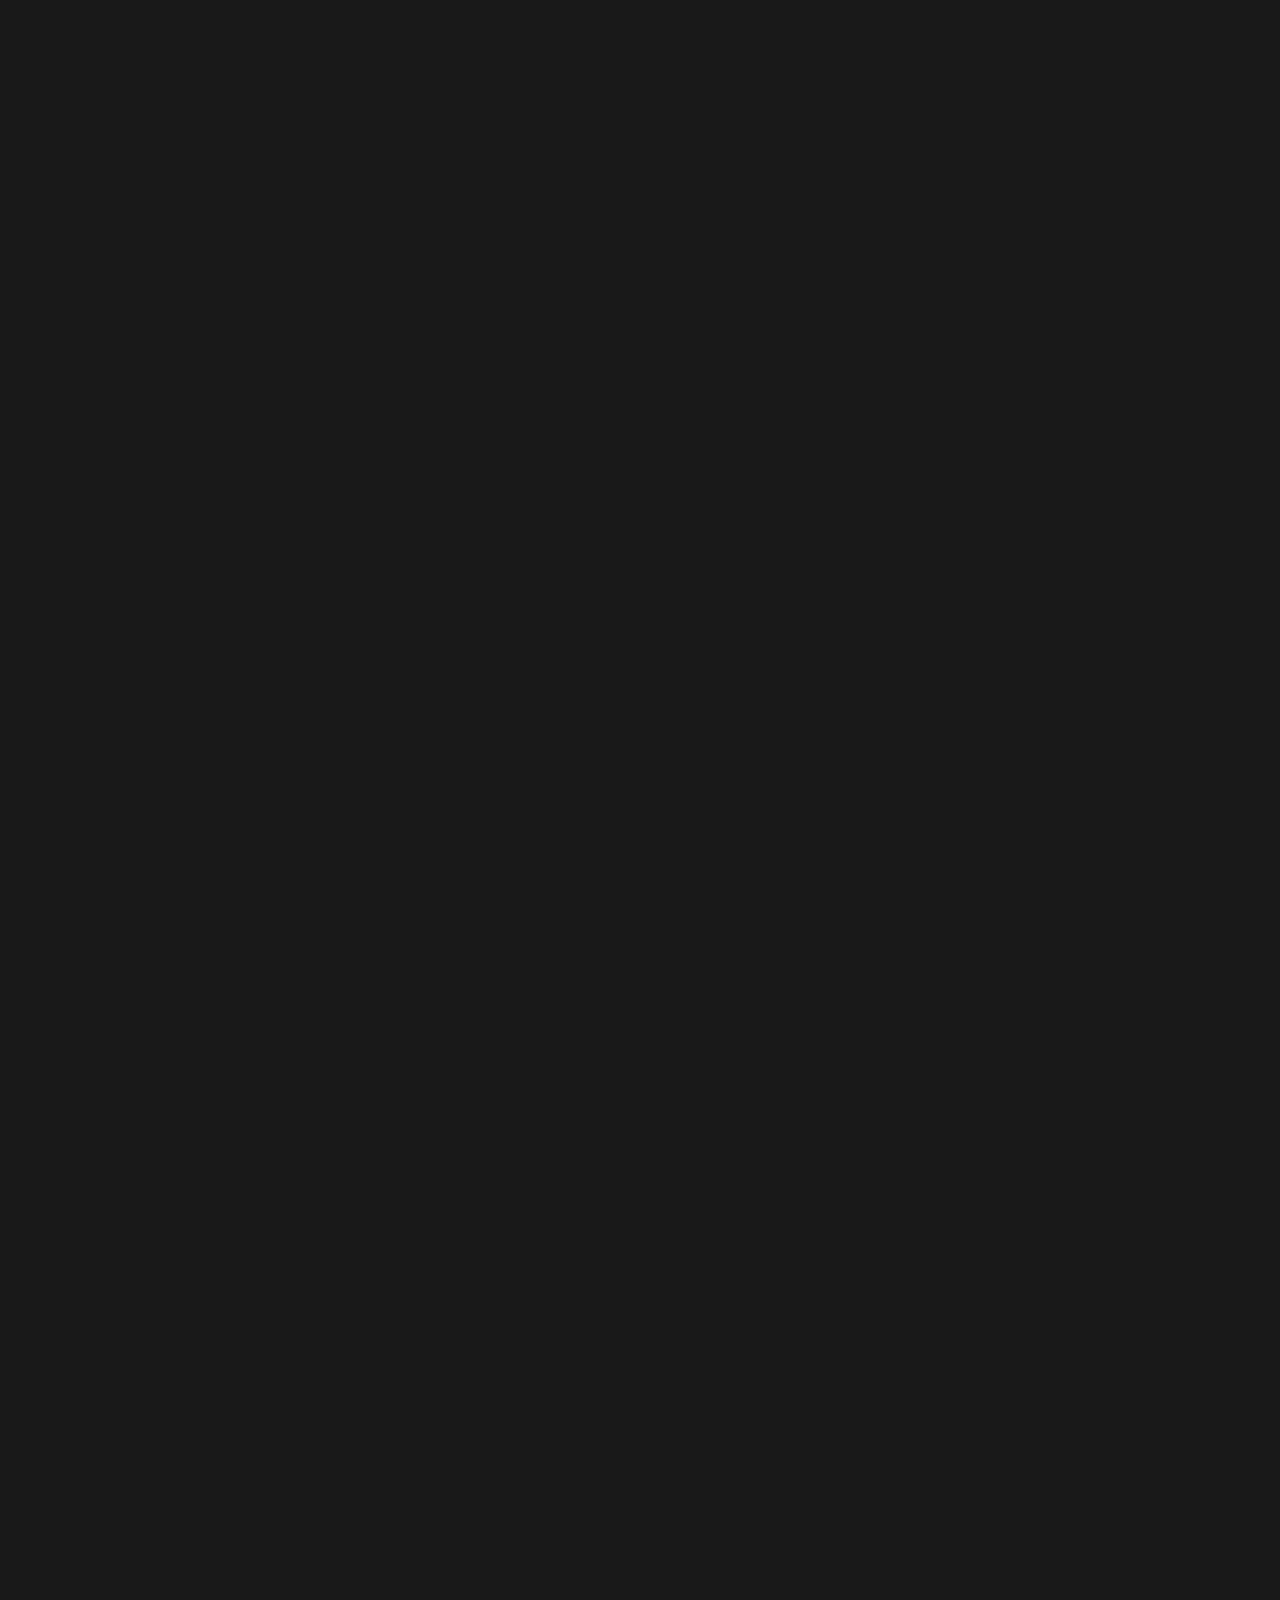
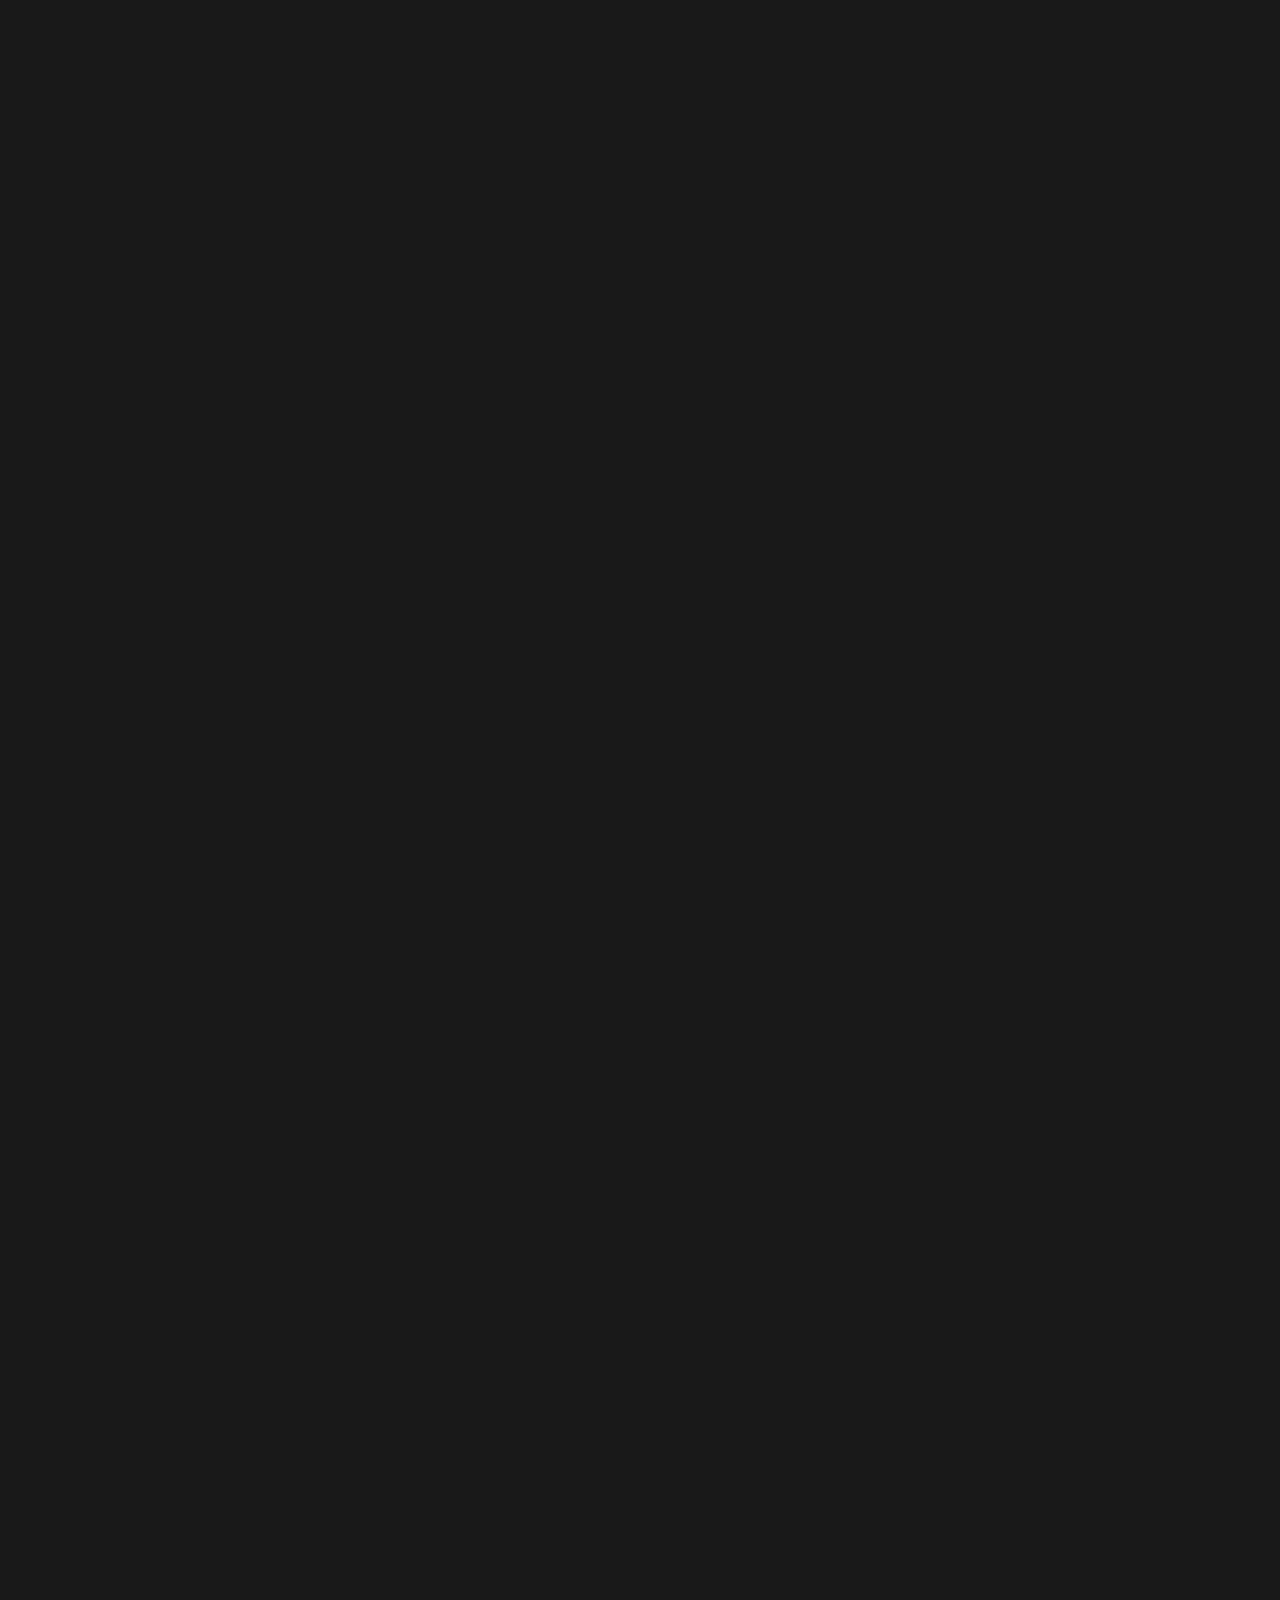
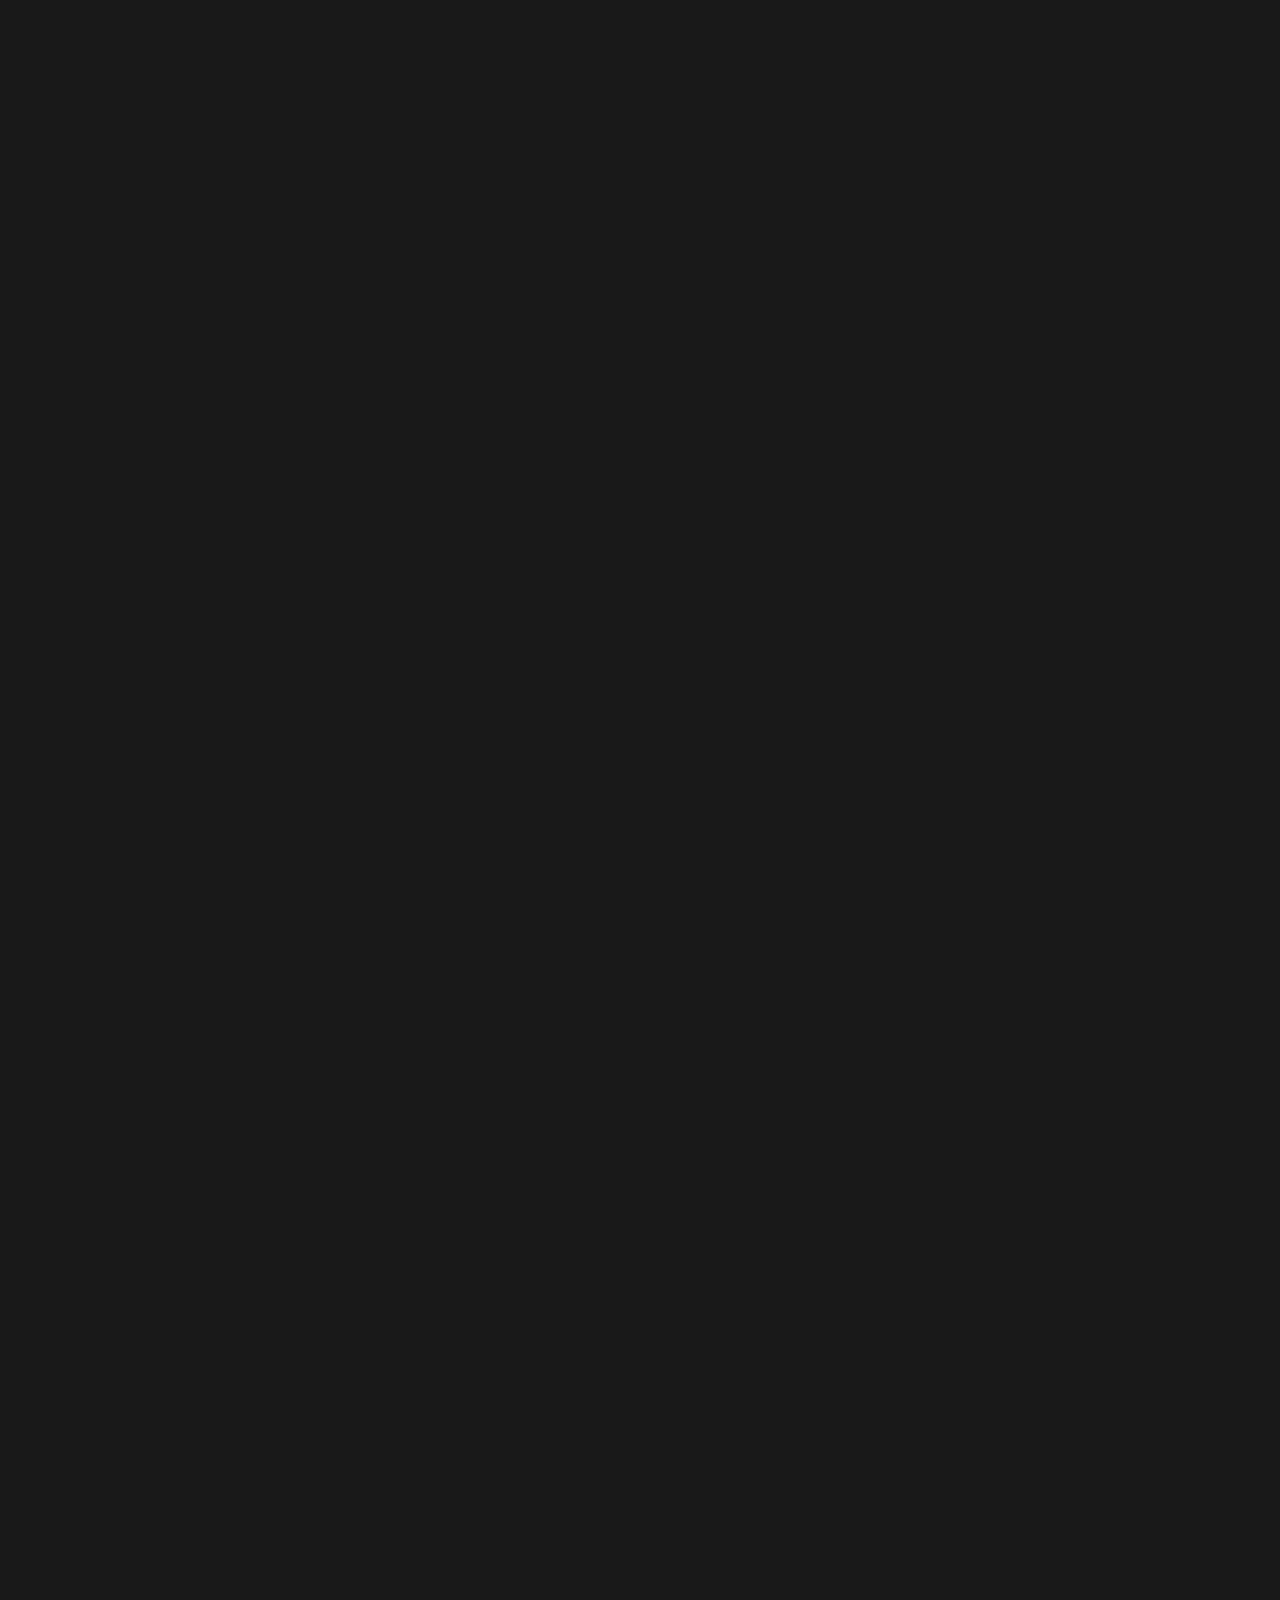
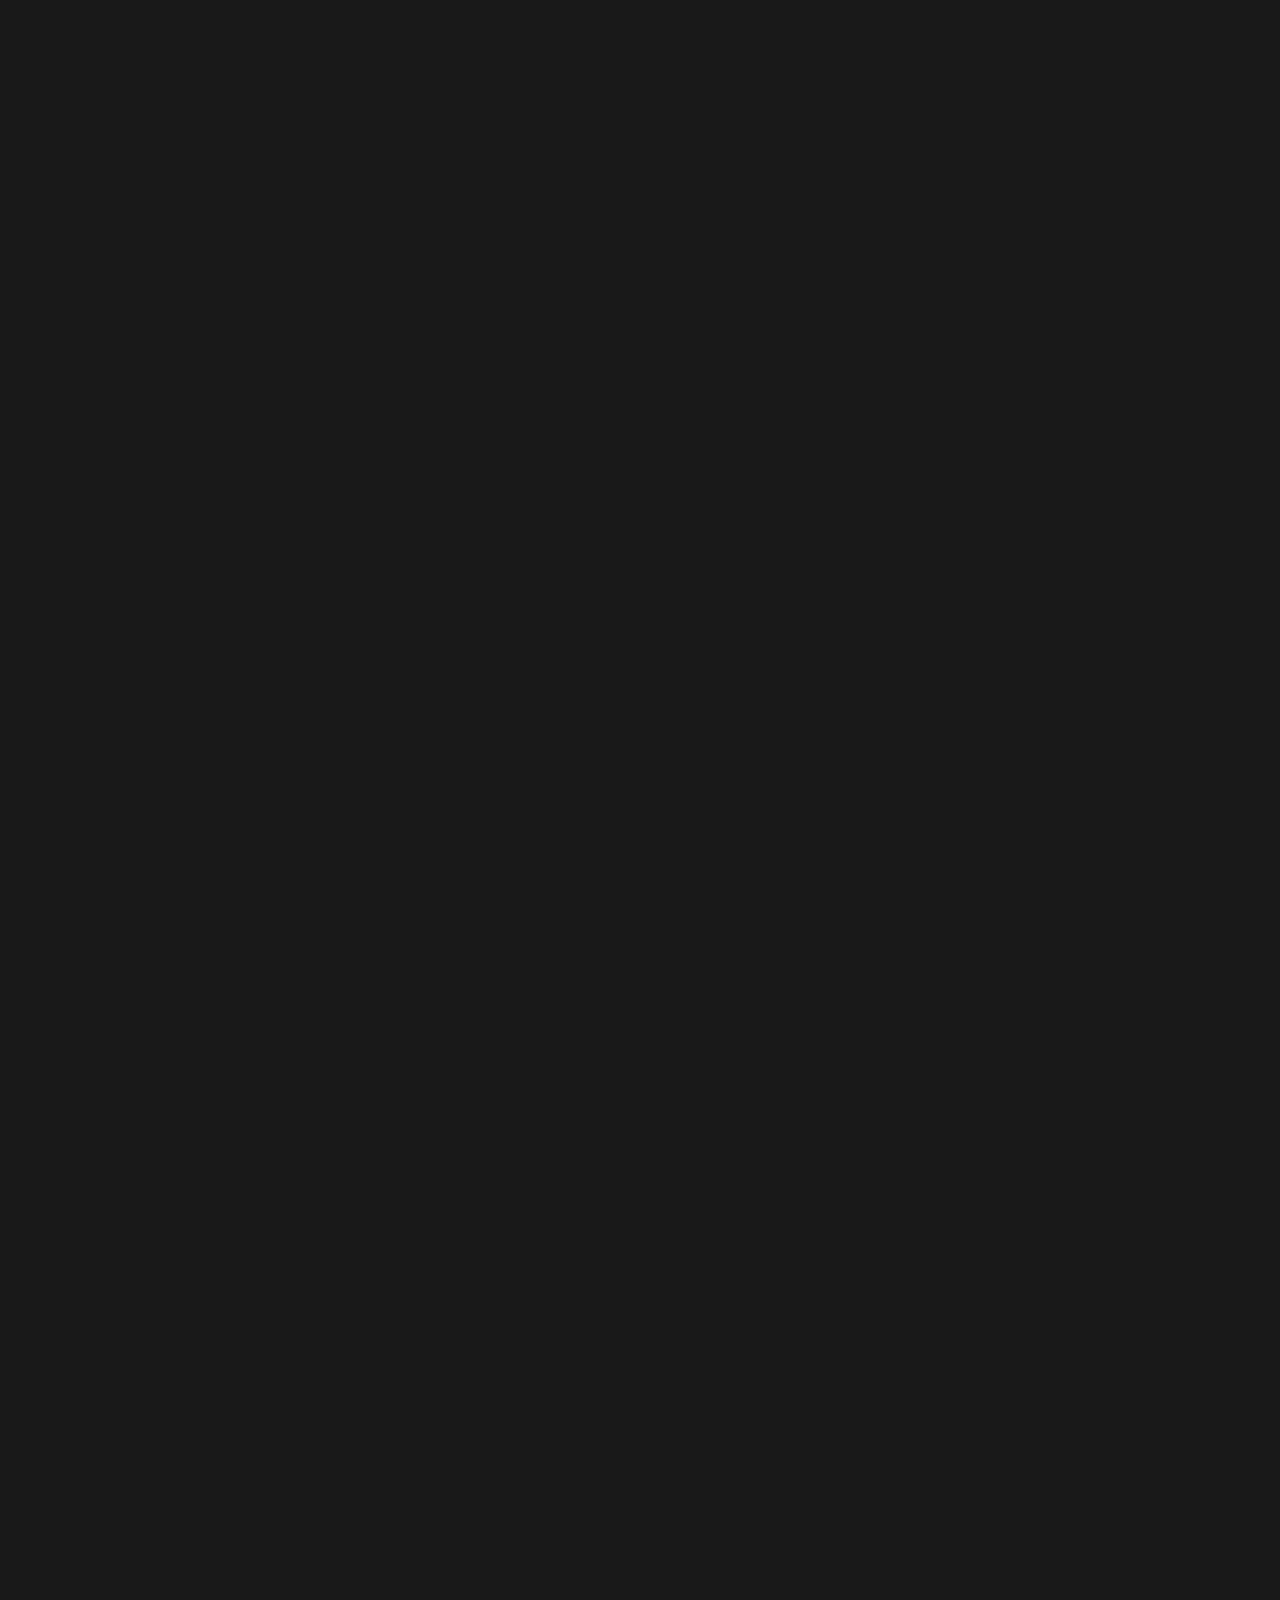
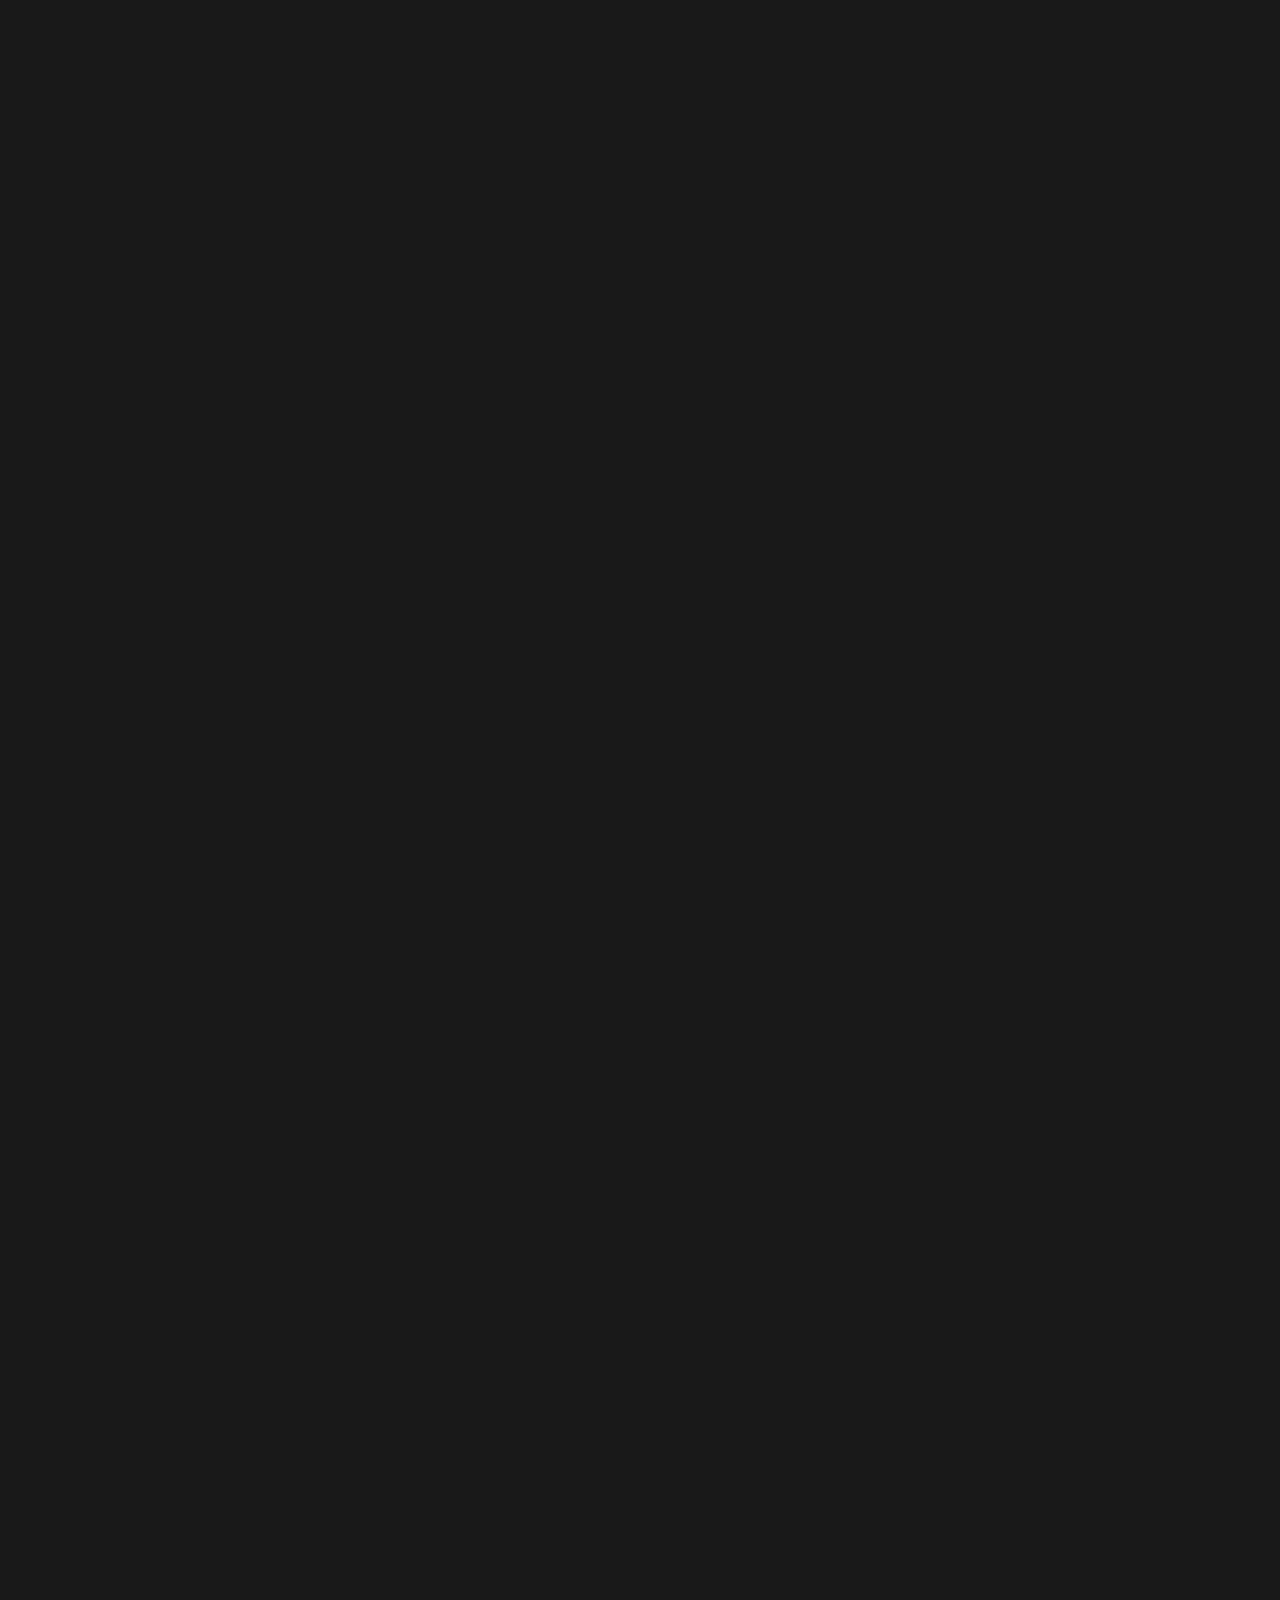
<file: examples/scroll.html>
<!doctype html>
<html lang="en">

	<head>
		<meta charset="utf-8">

		<title>reveal.js - Scroll View</title>

		<meta name="viewport" content="width=device-width, initial-scale=1.0, maximum-scale=1.0, user-scalable=no">

		<link rel="stylesheet" href="../assets/dist/reset.css">
		<link rel="stylesheet" href="../assets/dist/reveal.css">
		<link rel="stylesheet" href="../assets/dist/theme/black.css" id="theme">
    <link rel="stylesheet" href="../assets/plugin/highlight/monokai.css">
	</head>

	<body>

		<div class="reveal">

			<div class="slides">

				<section><h1>Scroll View</h1></section>
				<section data-background="indigo">
					<h2>Scroll triggered fragments</h2>
					<ul>
						<li class="fragment fade-left">Step one</li>
						<li class="fragment fade-left">Step two</li>
						<li class="fragment fade-left">Step three</li>
					</ul>
				</section>
				<section data-background-color="#fff"><h2>Scrollbar inverts<br>based on slide bg</h2></section>
				<section data-auto-animate data-auto-animate-easing="cubic-bezier(0.770, 0.000, 0.175, 1.000)">
					<h2>Auto-Animate</h2>
					<p>Scroll triggered auto-animations 😍</p>
					<div class="r-hstack justify-center">
						<div data-id="box1" style="background: #999; width: 50px; height: 50px; margin: 10px; border-radius: 5px;"></div>
						<div data-id="box2" style="background: #999; width: 50px; height: 50px; margin: 10px; border-radius: 5px;"></div>
						<div data-id="box3" style="background: #999; width: 50px; height: 50px; margin: 10px; border-radius: 5px;"></div>
					</div>
				</section>
				<section data-auto-animate data-auto-animate-easing="cubic-bezier(0.770, 0.000, 0.175, 1.000)">
					<div class="r-hstack justify-center">
						<div data-id="box1" data-auto-animate-delay="0" style="background: cyan; width: 150px; height: 100px; margin: 10px;"></div>
						<div data-id="box2" data-auto-animate-delay="0.1" style="background: magenta; width: 150px; height: 100px; margin: 10px;"></div>
						<div data-id="box3" data-auto-animate-delay="0.2" style="background: yellow; width: 150px; height: 100px; margin: 10px;"></div>
					</div>
					<h2 style="margin-top: 20px;">Auto-Animate</h2>
				</section>
				<section data-auto-animate data-auto-animate-easing="cubic-bezier(0.770, 0.000, 0.175, 1.000)">
					<div class="r-stack">
						<div data-id="box1" style="background: cyan; width: 300px; height: 300px; border-radius: 200px;"></div>
						<div data-id="box2" style="background: magenta; width: 200px; height: 200px; border-radius: 200px;"></div>
						<div data-id="box3" style="background: yellow; width: 100px; height: 100px; border-radius: 200px;"></div>
					</div>
					<h2 style="margin-top: 20px;">Auto-Animate</h2>
				</section>
				<section data-background-gradient="linear-gradient(to bottom, #283b95, #17b2c3)" id="gradient-bg">
					<h2 data-id="code-title">Code highlights,<br />meet scroll triggers</h2>
					<pre data-id="code-animation"><code class="hljs javascript" data-trim data-line-numbers="|4,8-11|17|22-24"><script type="text/template">
						import React, { useState } from 'react';

						function Example() {
						  const [count, setCount] = useState(0);

						  return (
						    <div>
						      <p>You clicked {count} times</p>
						      <button onClick={() => setCount(count + 1)}>
						        Click me
						      </button>
						    </div>
						  );
						}

						function SecondExample() {
						  const [count, setCount] = useState(0);

						  return (
						    <div>
						      <p>You clicked {count} times</p>
						      <button onClick={() => setCount(count + 1)}>
						        Click me
						      </button>
						    </div>
						  );
						}
					</script></code></pre>
				</section>
				<section class="stack">
          <section data-background="https://static.slid.es/reveal/image-placeholder.png" id="image-bg">
            <h2>Image Backgrounds</h2>
          </section>
          <section data-background-video-muted data-background-video="https://s3.amazonaws.com/static.slid.es/site/homepage/v1/homepage-video-editor.mp4,https://s3.amazonaws.com/static.slid.es/site/homepage/v1/homepage-video-editor.webm">
            <h2>Video background</h2>
          </section>
        </section>
				<section><h2>The end</h2></section>

			</div>

		</div>

		<script src="../assets/dist/reveal.js"></script>
		<script src="../assets/plugin/notes/notes.js"></script>
		<script src="../assets/plugin/markdown/markdown.js"></script>
		<script src="../assets/plugin/highlight/highlight.js"></script>
		<script>
      Reveal.initialize({
        view: 'scroll',
        hash: true,

				plugins: [ RevealMarkdown, RevealHighlight, RevealNotes ]
			});
    </script>

	</body>
</html>
</file>
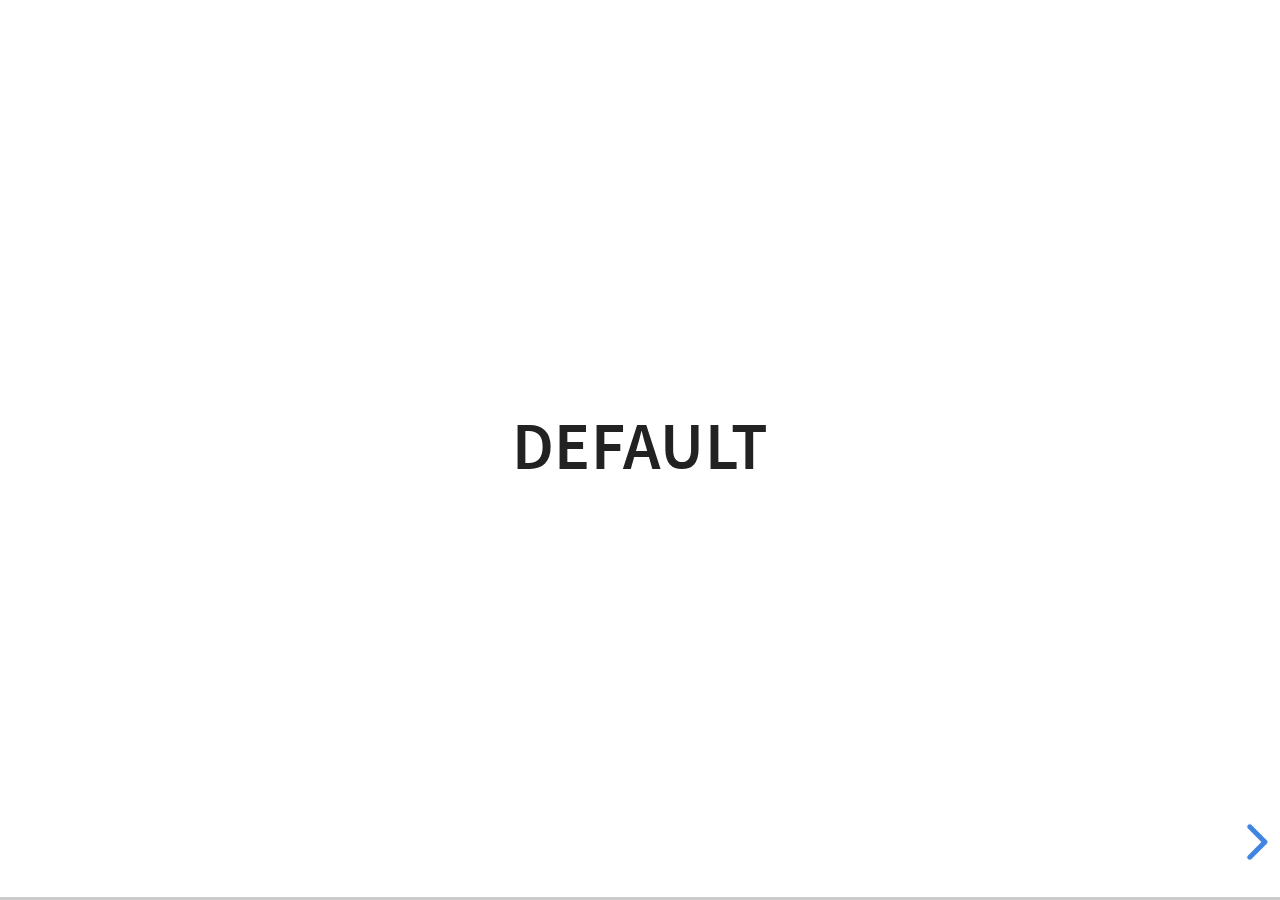
<file: examples/transitions.html>
<!doctype html>
<html lang="en">

	<head>
		<meta charset="utf-8">

		<title>reveal.js - Slide Transitions</title>

		<link rel="stylesheet" href="../assets/dist/reveal.css">
		<link rel="stylesheet" href="../assets/dist/theme/white.css" id="theme">
		<style type="text/css" media="screen">
			.slides section.has-dark-background,
			.slides section.has-dark-background h3 {
				color: #fff;
			}
			.slides section.has-light-background,
			.slides section.has-light-background h3 {
				color: #222;
			}
		</style>
	</head>

	<body>

		<div class="reveal">

			<div class="slides">

				<section>
					<h3>Default</h3>
				</section>

				<section>
					<h3>Default</h3>
				</section>

				<section data-transition="zoom">
					<h3>data-transition: zoom</h3>
				</section>

				<section data-transition="zoom-in fade-out">
					<h3>data-transition: zoom-in fade-out</h3>
				</section>

				<section>
					<h3>Default</h3>
				</section>

				<section data-transition="convex">
					<h3>data-transition: convex</h3>
				</section>

				<section data-transition="convex-in concave-out">
					<h3>data-transition: convex-in concave-out</h3>
				</section>

				<section>
					<section data-transition="zoom">
						<h3>Default</h3>
					</section>
					<section data-transition="concave">
						<h3>data-transition: concave</h3>
					</section>
					<section data-transition="convex-in fade-out">
						<h3>data-transition: convex-in fade-out</h3>
					</section>
					<section>
						<h3>Default</h3>
					</section>
				</section>

				<section data-transition="none">
					<h3>data-transition: none</h3>
				</section>

				<section>
					<h3>Default</h3>
				</section>

			</div>

		</div>

		<script src="../assets/dist/reveal.js"></script>
		<script>
			Reveal.initialize({
				center: true,
				history: true,

				// transition: 'slide',
				// transitionSpeed: 'slow',
				// backgroundTransition: 'slide'
			});
		</script>

	</body>
</html>
</file>
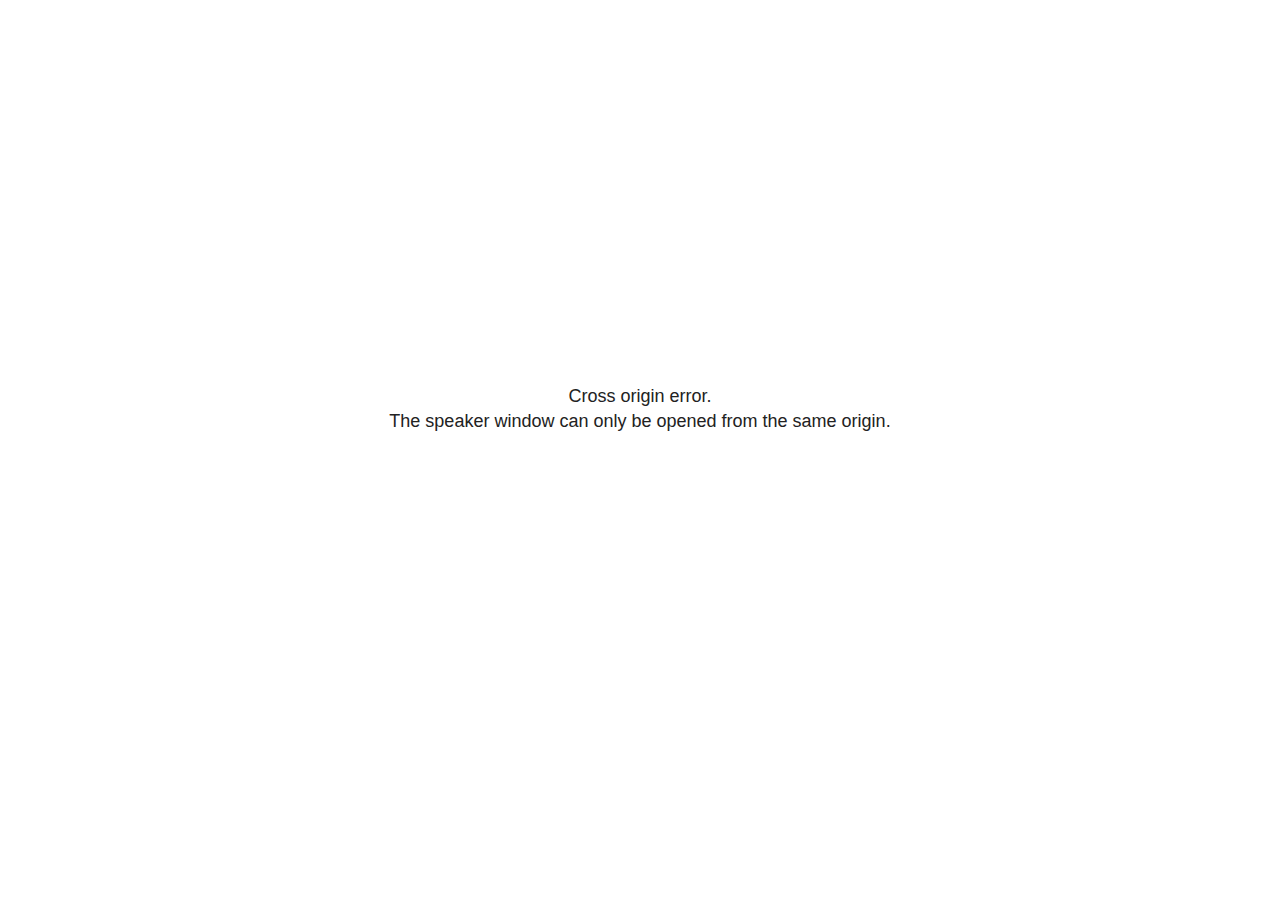
<file: assets/plugin/notes/speaker-view.html>
<!--
	NOTE: You need to build the notes plugin after making changes to this file.
-->
<html lang="en">
	<head>
		<meta charset="utf-8">

		<title>reveal.js - Speaker View</title>

		<style>
			body {
				font-family: Helvetica;
				font-size: 18px;
			}

			#current-slide,
			#upcoming-slide,
			#speaker-controls {
				padding: 6px;
				box-sizing: border-box;
				-moz-box-sizing: border-box;
			}

			#current-slide iframe,
			#upcoming-slide iframe {
				width: 100%;
				height: 100%;
				border: 1px solid #ddd;
			}

			#current-slide .label,
			#upcoming-slide .label {
				position: absolute;
				top: 10px;
				left: 10px;
				z-index: 2;
			}

			#connection-status {
				position: absolute;
				top: 0;
				left: 0;
				width: 100%;
				height: 100%;
				z-index: 20;
				padding: 30% 20% 20% 20%;
				font-size: 18px;
				color: #222;
				background: #fff;
				text-align: center;
				box-sizing: border-box;
				line-height: 1.4;
			}

			.overlay-element {
				height: 34px;
				line-height: 34px;
				padding: 0 10px;
				text-shadow: none;
				background: rgba( 220, 220, 220, 0.8 );
				color: #222;
				font-size: 14px;
			}

			.overlay-element.interactive:hover {
				background: rgba( 220, 220, 220, 1 );
			}

			#current-slide {
				position: absolute;
				width: 60%;
				height: 100%;
				top: 0;
				left: 0;
				padding-right: 0;
			}

			#upcoming-slide {
				position: absolute;
				width: 40%;
				height: 40%;
				right: 0;
				top: 0;
			}

			/* Speaker controls */
			#speaker-controls {
				position: absolute;
				top: 40%;
				right: 0;
				width: 40%;
				height: 60%;
				overflow: auto;
				font-size: 18px;
			}

				.speaker-controls-time.hidden,
				.speaker-controls-notes.hidden {
					display: none;
				}

				.speaker-controls-time .label,
				.speaker-controls-pace .label,
				.speaker-controls-notes .label {
					text-transform: uppercase;
					font-weight: normal;
					font-size: 0.66em;
					color: #666;
					margin: 0;
				}

				.speaker-controls-time, .speaker-controls-pace {
					border-bottom: 1px solid rgba( 200, 200, 200, 0.5 );
					margin-bottom: 10px;
					padding: 10px 16px;
					padding-bottom: 20px;
					cursor: pointer;
				}

				.speaker-controls-time .reset-button {
					opacity: 0;
					float: right;
					color: #666;
					text-decoration: none;
				}
				.speaker-controls-time:hover .reset-button {
					opacity: 1;
				}

				.speaker-controls-time .timer,
				.speaker-controls-time .clock {
					width: 50%;
				}

				.speaker-controls-time .timer,
				.speaker-controls-time .clock,
				.speaker-controls-time .pacing .hours-value,
				.speaker-controls-time .pacing .minutes-value,
				.speaker-controls-time .pacing .seconds-value {
					font-size: 1.9em;
				}

				.speaker-controls-time .timer {
					float: left;
				}

				.speaker-controls-time .clock {
					float: right;
					text-align: right;
				}

				.speaker-controls-time span.mute {
					opacity: 0.3;
				}

				.speaker-controls-time .pacing-title {
					margin-top: 5px;
				}

				.speaker-controls-time .pacing.ahead {
					color: blue;
				}

				.speaker-controls-time .pacing.on-track {
					color: green;
				}

				.speaker-controls-time .pacing.behind {
					color: red;
				}

				.speaker-controls-notes {
					padding: 10px 16px;
				}

				.speaker-controls-notes .value {
					margin-top: 5px;
					line-height: 1.4;
					font-size: 1.2em;
				}

			/* Layout selector */
			#speaker-layout {
				position: absolute;
				top: 10px;
				right: 10px;
				color: #222;
				z-index: 10;
			}
				#speaker-layout select {
					position: absolute;
					width: 100%;
					height: 100%;
					top: 0;
					left: 0;
					border: 0;
					box-shadow: 0;
					cursor: pointer;
					opacity: 0;

					font-size: 1em;
					background-color: transparent;

					-moz-appearance: none;
					-webkit-appearance: none;
					-webkit-tap-highlight-color: rgba(0, 0, 0, 0);
				}

				#speaker-layout select:focus {
					outline: none;
					box-shadow: none;
				}

			.clear {
				clear: both;
			}

			/* Speaker layout: Wide */
			body[data-speaker-layout="wide"] #current-slide,
			body[data-speaker-layout="wide"] #upcoming-slide {
				width: 50%;
				height: 45%;
				padding: 6px;
			}

			body[data-speaker-layout="wide"] #current-slide {
				top: 0;
				left: 0;
			}

			body[data-speaker-layout="wide"] #upcoming-slide {
				top: 0;
				left: 50%;
			}

			body[data-speaker-layout="wide"] #speaker-controls {
				top: 45%;
				left: 0;
				width: 100%;
				height: 50%;
				font-size: 1.25em;
			}

			/* Speaker layout: Tall */
			body[data-speaker-layout="tall"] #current-slide,
			body[data-speaker-layout="tall"] #upcoming-slide {
				width: 45%;
				height: 50%;
				padding: 6px;
			}

			body[data-speaker-layout="tall"] #current-slide {
				top: 0;
				left: 0;
			}

			body[data-speaker-layout="tall"] #upcoming-slide {
				top: 50%;
				left: 0;
			}

			body[data-speaker-layout="tall"] #speaker-controls {
				padding-top: 40px;
				top: 0;
				left: 45%;
				width: 55%;
				height: 100%;
				font-size: 1.25em;
			}

			/* Speaker layout: Notes only */
			body[data-speaker-layout="notes-only"] #current-slide,
			body[data-speaker-layout="notes-only"] #upcoming-slide {
				display: none;
			}

			body[data-speaker-layout="notes-only"] #speaker-controls {
				padding-top: 40px;
				top: 0;
				left: 0;
				width: 100%;
				height: 100%;
				font-size: 1.25em;
			}

			@media screen and (max-width: 1080px) {
				body[data-speaker-layout="default"] #speaker-controls {
					font-size: 16px;
				}
			}

			@media screen and (max-width: 900px) {
				body[data-speaker-layout="default"] #speaker-controls {
					font-size: 14px;
				}
			}

			@media screen and (max-width: 800px) {
				body[data-speaker-layout="default"] #speaker-controls {
					font-size: 12px;
				}
			}

		</style>
	</head>

	<body>

		<div id="connection-status">Loading speaker view...</div>

		<div id="current-slide"></div>
		<div id="upcoming-slide"><span class="overlay-element label">Upcoming</span></div>
		<div id="speaker-controls">
			<div class="speaker-controls-time">
				<h4 class="label">Time <span class="reset-button">Click to Reset</span></h4>
				<div class="clock">
					<span class="clock-value">0:00 AM</span>
				</div>
				<div class="timer">
					<span class="hours-value">00</span><span class="minutes-value">:00</span><span class="seconds-value">:00</span>
				</div>
				<div class="clear"></div>

				<h4 class="label pacing-title" style="display: none">Pacing – Time to finish current slide</h4>
				<div class="pacing" style="display: none">
					<span class="hours-value">00</span><span class="minutes-value">:00</span><span class="seconds-value">:00</span>
				</div>
			</div>

			<div class="speaker-controls-notes hidden">
				<h4 class="label">Notes</h4>
				<div class="value"></div>
			</div>
		</div>
		<div id="speaker-layout" class="overlay-element interactive">
			<span class="speaker-layout-label"></span>
			<select class="speaker-layout-dropdown"></select>
		</div>

		<script>

			(function() {

				var notes,
					notesValue,
					currentState,
					currentSlide,
					upcomingSlide,
					layoutLabel,
					layoutDropdown,
					pendingCalls = {},
					lastRevealApiCallId = 0,
					connected = false

				var connectionStatus = document.querySelector( '#connection-status' );

				var SPEAKER_LAYOUTS = {
					'default': 'Default',
					'wide': 'Wide',
					'tall': 'Tall',
					'notes-only': 'Notes only'
				};

				setupLayout();

				let openerOrigin;

				try {
					openerOrigin = window.opener.location.origin;
				}
				catch ( error ) { console.warn( error ) }

				// In order to prevent XSS, the speaker view will only run if its
				// opener has the same origin as itself
				if( window.location.origin !== openerOrigin ) {
					connectionStatus.innerHTML = 'Cross origin error.<br>The speaker window can only be opened from the same origin.';
					return;
				}

				var connectionTimeout = setTimeout( function() {
					connectionStatus.innerHTML = 'Error connecting to main window.<br>Please try closing and reopening the speaker view.';
				}, 5000 );

				window.addEventListener( 'message', function( event ) {

					clearTimeout( connectionTimeout );
					connectionStatus.style.display = 'none';

					var data = JSON.parse( event.data );

					// The overview mode is only useful to the reveal.js instance
					// where navigation occurs so we don't sync it
					if( data.state ) delete data.state.overview;

					// Messages sent by the notes plugin inside of the main window
					if( data && data.namespace === 'reveal-notes' ) {
						if( data.type === 'connect' ) {
							handleConnectMessage( data );
						}
						else if( data.type === 'state' ) {
							handleStateMessage( data );
						}
						else if( data.type === 'return' ) {
							pendingCalls[data.callId](data.result);
							delete pendingCalls[data.callId];
						}
					}
					// Messages sent by the reveal.js inside of the current slide preview
					else if( data && data.namespace === 'reveal' ) {
						if( /ready/.test( data.eventName ) ) {
							// Send a message back to notify that the handshake is complete
							window.opener.postMessage( JSON.stringify({ namespace: 'reveal-notes', type: 'connected'} ), '*' );
						}
						else if( /slidechanged|fragmentshown|fragmenthidden|paused|resumed/.test( data.eventName ) && currentState !== JSON.stringify( data.state ) ) {

							dispatchStateToMainWindow( data.state );

						}
					}

				} );

				/**
				 * Updates the presentation in the main window to match the state
				 * of the presentation in the notes window.
				 */
				const dispatchStateToMainWindow = debounce(( state ) => {
					window.opener.postMessage( JSON.stringify({ method: 'setState', args: [ state ]} ), '*' );
				}, 500);

				/**
				 * Asynchronously calls the Reveal.js API of the main frame.
				 */
				function callRevealApi( methodName, methodArguments, callback ) {

					var callId = ++lastRevealApiCallId;
					pendingCalls[callId] = callback;
					window.opener.postMessage( JSON.stringify( {
						namespace: 'reveal-notes',
						type: 'call',
						callId: callId,
						methodName: methodName,
						arguments: methodArguments
					} ), '*' );

				}

				/**
				 * Called when the main window is trying to establish a
				 * connection.
				 */
				function handleConnectMessage( data ) {

					if( connected === false ) {
						connected = true;

						setupIframes( data );
						setupKeyboard();
						setupNotes();
						setupTimer();
						setupHeartbeat();
					}

				}

				/**
				 * Called when the main window sends an updated state.
				 */
				function handleStateMessage( data ) {

					// Store the most recently set state to avoid circular loops
					// applying the same state
					currentState = JSON.stringify( data.state );

					// No need for updating the notes in case of fragment changes
					if ( data.notes ) {
						notes.classList.remove( 'hidden' );
						notesValue.style.whiteSpace = data.whitespace;
						if( data.markdown ) {
							notesValue.innerHTML = marked( data.notes );
						}
						else {
							notesValue.innerHTML = data.notes;
						}
					}
					else {
						notes.classList.add( 'hidden' );
					}

					// Update the note slides
					currentSlide.contentWindow.postMessage( JSON.stringify({ method: 'setState', args: [ data.state ] }), '*' );
					upcomingSlide.contentWindow.postMessage( JSON.stringify({ method: 'setState', args: [ data.state ] }), '*' );
					upcomingSlide.contentWindow.postMessage( JSON.stringify({ method: 'next' }), '*' );

				}

				// Limit to max one state update per X ms
				handleStateMessage = debounce( handleStateMessage, 200 );

				/**
				 * Forward keyboard events to the current slide window.
				 * This enables keyboard events to work even if focus
				 * isn't set on the current slide iframe.
				 *
				 * Block F5 default handling, it reloads and disconnects
				 * the speaker notes window.
				 */
				function setupKeyboard() {

					document.addEventListener( 'keydown', function( event ) {
						if( event.keyCode === 116 || ( event.metaKey && event.keyCode === 82 ) ) {
							event.preventDefault();
							return false;
						}
						currentSlide.contentWindow.postMessage( JSON.stringify({ method: 'triggerKey', args: [ event.keyCode ] }), '*' );
					} );

				}

				/**
				 * Creates the preview iframes.
				 */
				function setupIframes( data ) {

					var params = [
						'receiver',
						'progress=false',
						'history=false',
						'transition=none',
						'autoSlide=0',
						'backgroundTransition=none'
					].join( '&' );

					var urlSeparator = /\?/.test(data.url) ? '&' : '?';
					var hash = '#/' + data.state.indexh + '/' + data.state.indexv;
					var currentURL = data.url + urlSeparator + params + '&scrollActivationWidth=false&postMessageEvents=true' + hash;
					var upcomingURL = data.url + urlSeparator + params + '&scrollActivationWidth=false&controls=false' + hash;

					currentSlide = document.createElement( 'iframe' );
					currentSlide.setAttribute( 'width', 1280 );
					currentSlide.setAttribute( 'height', 1024 );
					currentSlide.setAttribute( 'src', currentURL );
					document.querySelector( '#current-slide' ).appendChild( currentSlide );

					upcomingSlide = document.createElement( 'iframe' );
					upcomingSlide.setAttribute( 'width', 640 );
					upcomingSlide.setAttribute( 'height', 512 );
					upcomingSlide.setAttribute( 'src', upcomingURL );
					document.querySelector( '#upcoming-slide' ).appendChild( upcomingSlide );

				}

				/**
				 * Setup the notes UI.
				 */
				function setupNotes() {

					notes = document.querySelector( '.speaker-controls-notes' );
					notesValue = document.querySelector( '.speaker-controls-notes .value' );

				}

				/**
				 * We send out a heartbeat at all times to ensure we can
				 * reconnect with the main presentation window after reloads.
				 */
				function setupHeartbeat() {

					setInterval( () => {
						window.opener.postMessage( JSON.stringify({ namespace: 'reveal-notes', type: 'heartbeat'} ), '*' );
					}, 1000 );

				}

				function getTimings( callback ) {

					callRevealApi( 'getSlidesAttributes', [], function ( slideAttributes ) {
						callRevealApi( 'getConfig', [], function ( config ) {
							var totalTime = config.totalTime;
							var minTimePerSlide = config.minimumTimePerSlide || 0;
							var defaultTiming = config.defaultTiming;
							if ((defaultTiming == null) && (totalTime == null)) {
								callback(null);
								return;
							}
							// Setting totalTime overrides defaultTiming
							if (totalTime) {
								defaultTiming = 0;
							}
							var timings = [];
							for ( var i in slideAttributes ) {
								var slide = slideAttributes[ i ];
								var timing = defaultTiming;
								if( slide.hasOwnProperty( 'data-timing' )) {
									var t = slide[ 'data-timing' ];
									timing = parseInt(t);
									if( isNaN(timing) ) {
										console.warn("Could not parse timing '" + t + "' of slide " + i + "; using default of " + defaultTiming);
										timing = defaultTiming;
									}
								}
								timings.push(timing);
							}
							if ( totalTime ) {
								// After we've allocated time to individual slides, we summarize it and
								// subtract it from the total time
								var remainingTime = totalTime - timings.reduce( function(a, b) { return a + b; }, 0 );
								// The remaining time is divided by the number of slides that have 0 seconds
								// allocated at the moment, giving the average time-per-slide on the remaining slides
								var remainingSlides = (timings.filter( function(x) { return x == 0 }) ).length
								var timePerSlide = Math.round( remainingTime / remainingSlides, 0 )
								// And now we replace every zero-value timing with that average
								timings = timings.map( function(x) { return (x==0 ? timePerSlide : x) } );
							}
							var slidesUnderMinimum = timings.filter( function(x) { return (x < minTimePerSlide) } ).length
							if ( slidesUnderMinimum ) {
								message = "The pacing time for " + slidesUnderMinimum + " slide(s) is under the configured minimum of " + minTimePerSlide + " seconds. Check the data-timing attribute on individual slides, or consider increasing the totalTime or minimumTimePerSlide configuration options (or removing some slides).";
								alert(message);
							}
							callback( timings );
						} );
					} );

				}

				/**
				 * Return the number of seconds allocated for presenting
				 * all slides up to and including this one.
				 */
				function getTimeAllocated( timings, callback ) {

					callRevealApi( 'getSlidePastCount', [], function ( currentSlide ) {
						var allocated = 0;
						for (var i in timings.slice(0, currentSlide + 1)) {
							allocated += timings[i];
						}
						callback( allocated );
					} );

				}

				/**
				 * Create the timer and clock and start updating them
				 * at an interval.
				 */
				function setupTimer() {

					var start = new Date(),
					timeEl = document.querySelector( '.speaker-controls-time' ),
					clockEl = timeEl.querySelector( '.clock-value' ),
					hoursEl = timeEl.querySelector( '.hours-value' ),
					minutesEl = timeEl.querySelector( '.minutes-value' ),
					secondsEl = timeEl.querySelector( '.seconds-value' ),
					pacingTitleEl = timeEl.querySelector( '.pacing-title' ),
					pacingEl = timeEl.querySelector( '.pacing' ),
					pacingHoursEl = pacingEl.querySelector( '.hours-value' ),
					pacingMinutesEl = pacingEl.querySelector( '.minutes-value' ),
					pacingSecondsEl = pacingEl.querySelector( '.seconds-value' );

					var timings = null;
					getTimings( function ( _timings ) {

						timings = _timings;
						if (_timings !== null) {
							pacingTitleEl.style.removeProperty('display');
							pacingEl.style.removeProperty('display');
						}

						// Update once directly
						_updateTimer();

						// Then update every second
						setInterval( _updateTimer, 1000 );

					} );


					function _resetTimer() {

						if (timings == null) {
							start = new Date();
							_updateTimer();
						}
						else {
							// Reset timer to beginning of current slide
							getTimeAllocated( timings, function ( slideEndTimingSeconds ) {
								var slideEndTiming = slideEndTimingSeconds * 1000;
								callRevealApi( 'getSlidePastCount', [], function ( currentSlide ) {
									var currentSlideTiming = timings[currentSlide] * 1000;
									var previousSlidesTiming = slideEndTiming - currentSlideTiming;
									var now = new Date();
									start = new Date(now.getTime() - previousSlidesTiming);
									_updateTimer();
								} );
							} );
						}

					}

					timeEl.addEventListener( 'click', function() {
						_resetTimer();
						return false;
					} );

					function _displayTime( hrEl, minEl, secEl, time) {

						var sign = Math.sign(time) == -1 ? "-" : "";
						time = Math.abs(Math.round(time / 1000));
						var seconds = time % 60;
						var minutes = Math.floor( time / 60 ) % 60 ;
						var hours = Math.floor( time / ( 60 * 60 )) ;
						hrEl.innerHTML = sign + zeroPadInteger( hours );
						if (hours == 0) {
							hrEl.classList.add( 'mute' );
						}
						else {
							hrEl.classList.remove( 'mute' );
						}
						minEl.innerHTML = ':' + zeroPadInteger( minutes );
						if (hours == 0 && minutes == 0) {
							minEl.classList.add( 'mute' );
						}
						else {
							minEl.classList.remove( 'mute' );
						}
						secEl.innerHTML = ':' + zeroPadInteger( seconds );
					}

					function _updateTimer() {

						var diff, hours, minutes, seconds,
						now = new Date();

						diff = now.getTime() - start.getTime();

						clockEl.innerHTML = now.toLocaleTimeString( 'en-US', { hour12: true, hour: '2-digit', minute:'2-digit' } );
						_displayTime( hoursEl, minutesEl, secondsEl, diff );
						if (timings !== null) {
							_updatePacing(diff);
						}

					}

					function _updatePacing(diff) {

						getTimeAllocated( timings, function ( slideEndTimingSeconds ) {
							var slideEndTiming = slideEndTimingSeconds * 1000;

							callRevealApi( 'getSlidePastCount', [], function ( currentSlide ) {
								var currentSlideTiming = timings[currentSlide] * 1000;
								var timeLeftCurrentSlide = slideEndTiming - diff;
								if (timeLeftCurrentSlide < 0) {
									pacingEl.className = 'pacing behind';
								}
								else if (timeLeftCurrentSlide < currentSlideTiming) {
									pacingEl.className = 'pacing on-track';
								}
								else {
									pacingEl.className = 'pacing ahead';
								}
								_displayTime( pacingHoursEl, pacingMinutesEl, pacingSecondsEl, timeLeftCurrentSlide );
							} );
						} );
					}

				}

				/**
				 * Sets up the speaker view layout and layout selector.
				 */
				function setupLayout() {

					layoutDropdown = document.querySelector( '.speaker-layout-dropdown' );
					layoutLabel = document.querySelector( '.speaker-layout-label' );

					// Render the list of available layouts
					for( var id in SPEAKER_LAYOUTS ) {
						var option = document.createElement( 'option' );
						option.setAttribute( 'value', id );
						option.textContent = SPEAKER_LAYOUTS[ id ];
						layoutDropdown.appendChild( option );
					}

					// Monitor the dropdown for changes
					layoutDropdown.addEventListener( 'change', function( event ) {

						setLayout( layoutDropdown.value );

					}, false );

					// Restore any currently persisted layout
					setLayout( getLayout() );

				}

				/**
				 * Sets a new speaker view layout. The layout is persisted
				 * in local storage.
				 */
				function setLayout( value ) {

					var title = SPEAKER_LAYOUTS[ value ];

					layoutLabel.innerHTML = 'Layout' + ( title ? ( ': ' + title ) : '' );
					layoutDropdown.value = value;

					document.body.setAttribute( 'data-speaker-layout', value );

					// Persist locally
					if( supportsLocalStorage() ) {
						window.localStorage.setItem( 'reveal-speaker-layout', value );
					}

				}

				/**
				 * Returns the ID of the most recently set speaker layout
				 * or our default layout if none has been set.
				 */
				function getLayout() {

					if( supportsLocalStorage() ) {
						var layout = window.localStorage.getItem( 'reveal-speaker-layout' );
						if( layout ) {
							return layout;
						}
					}

					// Default to the first record in the layouts hash
					for( var id in SPEAKER_LAYOUTS ) {
						return id;
					}

				}

				function supportsLocalStorage() {

					try {
						localStorage.setItem('test', 'test');
						localStorage.removeItem('test');
						return true;
					}
					catch( e ) {
						return false;
					}

				}

				function zeroPadInteger( num ) {

					var str = '00' + parseInt( num );
					return str.substring( str.length - 2 );

				}

				/**
				 * Limits the frequency at which a function can be called.
				 */
				function debounce( fn, ms ) {

					var lastTime = 0,
						timeout;

					return function() {

						var args = arguments;
						var context = this;

						clearTimeout( timeout );

						var timeSinceLastCall = Date.now() - lastTime;
						if( timeSinceLastCall > ms ) {
							fn.apply( context, args );
							lastTime = Date.now();
						}
						else {
							timeout = setTimeout( function() {
								fn.apply( context, args );
								lastTime = Date.now();
							}, ms - timeSinceLastCall );
						}

					}

				}

			})();

		</script>
	</body>
</html>
</file>
<file: assets/dist/theme/black.css>
/**
 * Black theme for reveal.js. This is the opposite of the 'white' theme.
 *
 * By Hakim El Hattab, http://hakim.se
 */
@import url(./fonts/source-sans-pro/source-sans-pro.css);
section.has-light-background, section.has-light-background h1, section.has-light-background h2, section.has-light-background h3, section.has-light-background h4, section.has-light-background h5, section.has-light-background h6 {
  color: #222;
}

/*********************************************
 * GLOBAL STYLES
 *********************************************/
:root {
  --r-background-color: #191919;
  --r-main-font: Source Sans Pro, Helvetica, sans-serif;
  --r-main-font-size: 42px;
  --r-main-color: #fff;
  --r-block-margin: 20px;
  --r-heading-margin: 0 0 20px 0;
  --r-heading-font: Source Sans Pro, Helvetica, sans-serif;
  --r-heading-color: #fff;
  --r-heading-line-height: 1.2;
  --r-heading-letter-spacing: normal;
  --r-heading-text-transform: uppercase;
  --r-heading-text-shadow: none;
  --r-heading-font-weight: 600;
  --r-heading1-text-shadow: none;
  --r-heading1-size: 2.5em;
  --r-heading2-size: 1.6em;
  --r-heading3-size: 1.3em;
  --r-heading4-size: 1em;
  --r-code-font: monospace;
  --r-link-color: #42affa;
  --r-link-color-dark: #068de9;
  --r-link-color-hover: #8dcffc;
  --r-selection-background-color: rgba(66, 175, 250, 0.75);
  --r-selection-color: #fff;
  --r-overlay-element-bg-color: 240, 240, 240;
  --r-overlay-element-fg-color: 0, 0, 0;
}

.reveal-viewport {
  background: #191919;
  background-color: var(--r-background-color);
}

.reveal {
  font-family: var(--r-main-font);
  font-size: var(--r-main-font-size);
  font-weight: normal;
  color: var(--r-main-color);
}

.reveal ::selection {
  color: var(--r-selection-color);
  background: var(--r-selection-background-color);
  text-shadow: none;
}

.reveal ::-moz-selection {
  color: var(--r-selection-color);
  background: var(--r-selection-background-color);
  text-shadow: none;
}

.reveal .slides section,
.reveal .slides section > section {
  line-height: 1.3;
  font-weight: inherit;
}

/*********************************************
 * HEADERS
 *********************************************/
.reveal h1,
.reveal h2,
.reveal h3,
.reveal h4,
.reveal h5,
.reveal h6 {
  margin: var(--r-heading-margin);
  color: var(--r-heading-color);
  font-family: var(--r-heading-font);
  font-weight: var(--r-heading-font-weight);
  line-height: var(--r-heading-line-height);
  letter-spacing: var(--r-heading-letter-spacing);
  text-transform: var(--r-heading-text-transform);
  text-shadow: var(--r-heading-text-shadow);
  word-wrap: break-word;
}

.reveal h1 {
  font-size: var(--r-heading1-size);
}

.reveal h2 {
  font-size: var(--r-heading2-size);
}

.reveal h3 {
  font-size: var(--r-heading3-size);
}

.reveal h4 {
  font-size: var(--r-heading4-size);
}

.reveal h1 {
  text-shadow: var(--r-heading1-text-shadow);
}

/*********************************************
 * OTHER
 *********************************************/
.reveal p {
  margin: var(--r-block-margin) 0;
  line-height: 1.3;
}

/* Remove trailing margins after titles */
.reveal h1:last-child,
.reveal h2:last-child,
.reveal h3:last-child,
.reveal h4:last-child,
.reveal h5:last-child,
.reveal h6:last-child {
  margin-bottom: 0;
}

/* Ensure certain elements are never larger than the slide itself */
.reveal img,
.reveal video,
.reveal iframe {
  max-width: 95%;
  max-height: 95%;
}

.reveal strong,
.reveal b {
  font-weight: bold;
}

.reveal em {
  font-style: italic;
}

.reveal ol,
.reveal dl,
.reveal ul {
  display: inline-block;
  text-align: left;
  margin: 0 0 0 1em;
}

.reveal ol {
  list-style-type: decimal;
}

.reveal ul {
  list-style-type: disc;
}

.reveal ul ul {
  list-style-type: square;
}

.reveal ul ul ul {
  list-style-type: circle;
}

.reveal ul ul,
.reveal ul ol,
.reveal ol ol,
.reveal ol ul {
  display: block;
  margin-left: 40px;
}

.reveal dt {
  font-weight: bold;
}

.reveal dd {
  margin-left: 40px;
}

.reveal blockquote {
  display: block;
  position: relative;
  width: 70%;
  margin: var(--r-block-margin) auto;
  padding: 5px;
  font-style: italic;
  background: rgba(255, 255, 255, 0.05);
  box-shadow: 0px 0px 2px rgba(0, 0, 0, 0.2);
}

.reveal blockquote p:first-child,
.reveal blockquote p:last-child {
  display: inline-block;
}

.reveal q {
  font-style: italic;
}

.reveal pre {
  display: block;
  position: relative;
  width: 90%;
  margin: var(--r-block-margin) auto;
  text-align: left;
  font-size: 0.55em;
  font-family: var(--r-code-font);
  line-height: 1.2em;
  word-wrap: break-word;
  box-shadow: 0px 5px 15px rgba(0, 0, 0, 0.15);
}

.reveal code {
  font-family: var(--r-code-font);
  text-transform: none;
  tab-size: 2;
}

.reveal pre code {
  display: block;
  padding: 5px;
  overflow: auto;
  max-height: 400px;
  word-wrap: normal;
}

.reveal .code-wrapper {
  white-space: normal;
}

.reveal .code-wrapper code {
  white-space: pre;
}

.reveal table {
  margin: auto;
  border-collapse: collapse;
  border-spacing: 0;
}

.reveal table th {
  font-weight: bold;
}

.reveal table th,
.reveal table td {
  text-align: left;
  padding: 0.2em 0.5em 0.2em 0.5em;
  border-bottom: 1px solid;
}

.reveal table th[align=center],
.reveal table td[align=center] {
  text-align: center;
}

.reveal table th[align=right],
.reveal table td[align=right] {
  text-align: right;
}

.reveal table tbody tr:last-child th,
.reveal table tbody tr:last-child td {
  border-bottom: none;
}

.reveal sup {
  vertical-align: super;
  font-size: smaller;
}

.reveal sub {
  vertical-align: sub;
  font-size: smaller;
}

.reveal small {
  display: inline-block;
  font-size: 0.6em;
  line-height: 1.2em;
  vertical-align: top;
}

.reveal small * {
  vertical-align: top;
}

.reveal img {
  margin: var(--r-block-margin) 0;
}

/*********************************************
 * LINKS
 *********************************************/
.reveal a {
  color: var(--r-link-color);
  text-decoration: none;
  transition: color 0.15s ease;
}

.reveal a:hover {
  color: var(--r-link-color-hover);
  text-shadow: none;
  border: none;
}

.reveal .roll span:after {
  color: #fff;
  background: var(--r-link-color-dark);
}

/*********************************************
 * Frame helper
 *********************************************/
.reveal .r-frame {
  border: 4px solid var(--r-main-color);
  box-shadow: 0 0 10px rgba(0, 0, 0, 0.15);
}

.reveal a .r-frame {
  transition: all 0.15s linear;
}

.reveal a:hover .r-frame {
  border-color: var(--r-link-color);
  box-shadow: 0 0 20px rgba(0, 0, 0, 0.55);
}

/*********************************************
 * NAVIGATION CONTROLS
 *********************************************/
.reveal .controls {
  color: var(--r-link-color);
}

/*********************************************
 * PROGRESS BAR
 *********************************************/
.reveal .progress {
  background: rgba(0, 0, 0, 0.2);
  color: var(--r-link-color);
}

/*********************************************
 * PRINT BACKGROUND
 *********************************************/
@media print {
  .backgrounds {
    background-color: var(--r-background-color);
  }
}
</file>
<file: assets/plugin/highlight/monokai.css>
/*
Monokai style - ported by Luigi Maselli - http://grigio.org
*/

.hljs {
  display: block;
  overflow-x: auto;
  padding: 0.5em;
  background: #272822;
  color: #ddd;
}

.hljs-tag,
.hljs-keyword,
.hljs-selector-tag,
.hljs-literal,
.hljs-strong,
.hljs-name {
  color: #f92672;
}

.hljs-code {
  color: #66d9ef;
}

.hljs-class .hljs-title {
  color: white;
}

.hljs-attribute,
.hljs-symbol,
.hljs-regexp,
.hljs-link {
  color: #bf79db;
}

.hljs-string,
.hljs-bullet,
.hljs-subst,
.hljs-title,
.hljs-section,
.hljs-emphasis,
.hljs-type,
.hljs-built_in,
.hljs-builtin-name,
.hljs-selector-attr,
.hljs-selector-pseudo,
.hljs-addition,
.hljs-variable,
.hljs-template-tag,
.hljs-template-variable {
  color: #a6e22e;
}

.hljs-comment,
.hljs-quote,
.hljs-deletion,
.hljs-meta {
  color: #75715e;
}

.hljs-keyword,
.hljs-selector-tag,
.hljs-literal,
.hljs-doctag,
.hljs-title,
.hljs-section,
.hljs-type,
.hljs-selector-id {
  font-weight: bold;
}
</file>
<file: assets/dist/theme/serif.css>
/**
 * A simple theme for reveal.js presentations, similar
 * to the default theme. The accent color is brown.
 *
 * This theme is Copyright (C) 2012-2013 Owen Versteeg, http://owenversteeg.com - it is MIT licensed.
 */
.reveal a {
  line-height: 1.3em;
}

section.has-dark-background, section.has-dark-background h1, section.has-dark-background h2, section.has-dark-background h3, section.has-dark-background h4, section.has-dark-background h5, section.has-dark-background h6 {
  color: #fff;
}

/*********************************************
 * GLOBAL STYLES
 *********************************************/
:root {
  --r-background-color: #F0F1EB;
  --r-main-font: Palatino Linotype, Book Antiqua, Palatino, FreeSerif, serif;
  --r-main-font-size: 40px;
  --r-main-color: #000;
  --r-block-margin: 20px;
  --r-heading-margin: 0 0 20px 0;
  --r-heading-font: Palatino Linotype, Book Antiqua, Palatino, FreeSerif, serif;
  --r-heading-color: #383D3D;
  --r-heading-line-height: 1.2;
  --r-heading-letter-spacing: normal;
  --r-heading-text-transform: none;
  --r-heading-text-shadow: none;
  --r-heading-font-weight: normal;
  --r-heading1-text-shadow: none;
  --r-heading1-size: 3.77em;
  --r-heading2-size: 2.11em;
  --r-heading3-size: 1.55em;
  --r-heading4-size: 1em;
  --r-code-font: monospace;
  --r-link-color: #51483D;
  --r-link-color-dark: #25211c;
  --r-link-color-hover: #8b7c69;
  --r-selection-background-color: #26351C;
  --r-selection-color: #fff;
  --r-overlay-element-bg-color: 0, 0, 0;
  --r-overlay-element-fg-color: 240, 240, 240;
}

.reveal-viewport {
  background: #F0F1EB;
  background-color: var(--r-background-color);
}

.reveal {
  font-family: var(--r-main-font);
  font-size: var(--r-main-font-size);
  font-weight: normal;
  color: var(--r-main-color);
}

.reveal ::selection {
  color: var(--r-selection-color);
  background: var(--r-selection-background-color);
  text-shadow: none;
}

.reveal ::-moz-selection {
  color: var(--r-selection-color);
  background: var(--r-selection-background-color);
  text-shadow: none;
}

.reveal .slides section,
.reveal .slides section > section {
  line-height: 1.3;
  font-weight: inherit;
}

/*********************************************
 * HEADERS
 *********************************************/
.reveal h1,
.reveal h2,
.reveal h3,
.reveal h4,
.reveal h5,
.reveal h6 {
  margin: var(--r-heading-margin);
  color: var(--r-heading-color);
  font-family: var(--r-heading-font);
  font-weight: var(--r-heading-font-weight);
  line-height: var(--r-heading-line-height);
  letter-spacing: var(--r-heading-letter-spacing);
  text-transform: var(--r-heading-text-transform);
  text-shadow: var(--r-heading-text-shadow);
  word-wrap: break-word;
}

.reveal h1 {
  font-size: var(--r-heading1-size);
}

.reveal h2 {
  font-size: var(--r-heading2-size);
}

.reveal h3 {
  font-size: var(--r-heading3-size);
}

.reveal h4 {
  font-size: var(--r-heading4-size);
}

.reveal h1 {
  text-shadow: var(--r-heading1-text-shadow);
}

/*********************************************
 * OTHER
 *********************************************/
.reveal p {
  margin: var(--r-block-margin) 0;
  line-height: 1.3;
}

/* Remove trailing margins after titles */
.reveal h1:last-child,
.reveal h2:last-child,
.reveal h3:last-child,
.reveal h4:last-child,
.reveal h5:last-child,
.reveal h6:last-child {
  margin-bottom: 0;
}

/* Ensure certain elements are never larger than the slide itself */
.reveal img,
.reveal video,
.reveal iframe {
  max-width: 95%;
  max-height: 95%;
}

.reveal strong,
.reveal b {
  font-weight: bold;
}

.reveal em {
  font-style: italic;
}

.reveal ol,
.reveal dl,
.reveal ul {
  display: inline-block;
  text-align: left;
  margin: 0 0 0 1em;
}

.reveal ol {
  list-style-type: decimal;
}

.reveal ul {
  list-style-type: disc;
}

.reveal ul ul {
  list-style-type: square;
}

.reveal ul ul ul {
  list-style-type: circle;
}

.reveal ul ul,
.reveal ul ol,
.reveal ol ol,
.reveal ol ul {
  display: block;
  margin-left: 40px;
}

.reveal dt {
  font-weight: bold;
}

.reveal dd {
  margin-left: 40px;
}

.reveal blockquote {
  display: block;
  position: relative;
  width: 70%;
  margin: var(--r-block-margin) auto;
  padding: 5px;
  font-style: italic;
  background: rgba(255, 255, 255, 0.05);
  box-shadow: 0px 0px 2px rgba(0, 0, 0, 0.2);
}

.reveal blockquote p:first-child,
.reveal blockquote p:last-child {
  display: inline-block;
}

.reveal q {
  font-style: italic;
}

.reveal pre {
  display: block;
  position: relative;
  width: 90%;
  margin: var(--r-block-margin) auto;
  text-align: left;
  font-size: 0.55em;
  font-family: var(--r-code-font);
  line-height: 1.2em;
  word-wrap: break-word;
  box-shadow: 0px 5px 15px rgba(0, 0, 0, 0.15);
}

.reveal code {
  font-family: var(--r-code-font);
  text-transform: none;
  tab-size: 2;
}

.reveal pre code {
  display: block;
  padding: 5px;
  overflow: auto;
  max-height: 400px;
  word-wrap: normal;
}

.reveal .code-wrapper {
  white-space: normal;
}

.reveal .code-wrapper code {
  white-space: pre;
}

.reveal table {
  margin: auto;
  border-collapse: collapse;
  border-spacing: 0;
}

.reveal table th {
  font-weight: bold;
}

.reveal table th,
.reveal table td {
  text-align: left;
  padding: 0.2em 0.5em 0.2em 0.5em;
  border-bottom: 1px solid;
}

.reveal table th[align=center],
.reveal table td[align=center] {
  text-align: center;
}

.reveal table th[align=right],
.reveal table td[align=right] {
  text-align: right;
}

.reveal table tbody tr:last-child th,
.reveal table tbody tr:last-child td {
  border-bottom: none;
}

.reveal sup {
  vertical-align: super;
  font-size: smaller;
}

.reveal sub {
  vertical-align: sub;
  font-size: smaller;
}

.reveal small {
  display: inline-block;
  font-size: 0.6em;
  line-height: 1.2em;
  vertical-align: top;
}

.reveal small * {
  vertical-align: top;
}

.reveal img {
  margin: var(--r-block-margin) 0;
}

/*********************************************
 * LINKS
 *********************************************/
.reveal a {
  color: var(--r-link-color);
  text-decoration: none;
  transition: color 0.15s ease;
}

.reveal a:hover {
  color: var(--r-link-color-hover);
  text-shadow: none;
  border: none;
}

.reveal .roll span:after {
  color: #fff;
  background: var(--r-link-color-dark);
}

/*********************************************
 * Frame helper
 *********************************************/
.reveal .r-frame {
  border: 4px solid var(--r-main-color);
  box-shadow: 0 0 10px rgba(0, 0, 0, 0.15);
}

.reveal a .r-frame {
  transition: all 0.15s linear;
}

.reveal a:hover .r-frame {
  border-color: var(--r-link-color);
  box-shadow: 0 0 20px rgba(0, 0, 0, 0.55);
}

/*********************************************
 * NAVIGATION CONTROLS
 *********************************************/
.reveal .controls {
  color: var(--r-link-color);
}

/*********************************************
 * PROGRESS BAR
 *********************************************/
.reveal .progress {
  background: rgba(0, 0, 0, 0.2);
  color: var(--r-link-color);
}

/*********************************************
 * PRINT BACKGROUND
 *********************************************/
@media print {
  .backgrounds {
    background-color: var(--r-background-color);
  }
}
</file>
<file: assets/dist/theme/white.css>
/**
 * White theme for reveal.js. This is the opposite of the 'black' theme.
 *
 * By Hakim El Hattab, http://hakim.se
 */
@import url(./fonts/source-sans-pro/source-sans-pro.css);
section.has-dark-background, section.has-dark-background h1, section.has-dark-background h2, section.has-dark-background h3, section.has-dark-background h4, section.has-dark-background h5, section.has-dark-background h6 {
  color: #fff;
}

/*********************************************
 * GLOBAL STYLES
 *********************************************/
:root {
  --r-background-color: #fff;
  --r-main-font: Source Sans Pro, Helvetica, sans-serif;
  --r-main-font-size: 42px;
  --r-main-color: #222;
  --r-block-margin: 20px;
  --r-heading-margin: 0 0 20px 0;
  --r-heading-font: Source Sans Pro, Helvetica, sans-serif;
  --r-heading-color: #222;
  --r-heading-line-height: 1.2;
  --r-heading-letter-spacing: normal;
  --r-heading-text-transform: uppercase;
  --r-heading-text-shadow: none;
  --r-heading-font-weight: 600;
  --r-heading1-text-shadow: none;
  --r-heading1-size: 2.5em;
  --r-heading2-size: 1.6em;
  --r-heading3-size: 1.3em;
  --r-heading4-size: 1em;
  --r-code-font: monospace;
  --r-link-color: #2a76dd;
  --r-link-color-dark: #1a53a1;
  --r-link-color-hover: #6ca0e8;
  --r-selection-background-color: #98bdef;
  --r-selection-color: #fff;
  --r-overlay-element-bg-color: 0, 0, 0;
  --r-overlay-element-fg-color: 240, 240, 240;
}

.reveal-viewport {
  background: #fff;
  background-color: var(--r-background-color);
}

.reveal {
  font-family: var(--r-main-font);
  font-size: var(--r-main-font-size);
  font-weight: normal;
  color: var(--r-main-color);
}

.reveal ::selection {
  color: var(--r-selection-color);
  background: var(--r-selection-background-color);
  text-shadow: none;
}

.reveal ::-moz-selection {
  color: var(--r-selection-color);
  background: var(--r-selection-background-color);
  text-shadow: none;
}

.reveal .slides section,
.reveal .slides section > section {
  line-height: 1.3;
  font-weight: inherit;
}

/*********************************************
 * HEADERS
 *********************************************/
.reveal h1,
.reveal h2,
.reveal h3,
.reveal h4,
.reveal h5,
.reveal h6 {
  margin: var(--r-heading-margin);
  color: var(--r-heading-color);
  font-family: var(--r-heading-font);
  font-weight: var(--r-heading-font-weight);
  line-height: var(--r-heading-line-height);
  letter-spacing: var(--r-heading-letter-spacing);
  text-transform: var(--r-heading-text-transform);
  text-shadow: var(--r-heading-text-shadow);
  word-wrap: break-word;
}

.reveal h1 {
  font-size: var(--r-heading1-size);
}

.reveal h2 {
  font-size: var(--r-heading2-size);
}

.reveal h3 {
  font-size: var(--r-heading3-size);
}

.reveal h4 {
  font-size: var(--r-heading4-size);
}

.reveal h1 {
  text-shadow: var(--r-heading1-text-shadow);
}

/*********************************************
 * OTHER
 *********************************************/
.reveal p {
  margin: var(--r-block-margin) 0;
  line-height: 1.3;
}

/* Remove trailing margins after titles */
.reveal h1:last-child,
.reveal h2:last-child,
.reveal h3:last-child,
.reveal h4:last-child,
.reveal h5:last-child,
.reveal h6:last-child {
  margin-bottom: 0;
}

/* Ensure certain elements are never larger than the slide itself */
.reveal img,
.reveal video,
.reveal iframe {
  max-width: 95%;
  max-height: 95%;
}

.reveal strong,
.reveal b {
  font-weight: bold;
}

.reveal em {
  font-style: italic;
}

.reveal ol,
.reveal dl,
.reveal ul {
  display: inline-block;
  text-align: left;
  margin: 0 0 0 1em;
}

.reveal ol {
  list-style-type: decimal;
}

.reveal ul {
  list-style-type: disc;
}

.reveal ul ul {
  list-style-type: square;
}

.reveal ul ul ul {
  list-style-type: circle;
}

.reveal ul ul,
.reveal ul ol,
.reveal ol ol,
.reveal ol ul {
  display: block;
  margin-left: 40px;
}

.reveal dt {
  font-weight: bold;
}

.reveal dd {
  margin-left: 40px;
}

.reveal blockquote {
  display: block;
  position: relative;
  width: 70%;
  margin: var(--r-block-margin) auto;
  padding: 5px;
  font-style: italic;
  background: rgba(255, 255, 255, 0.05);
  box-shadow: 0px 0px 2px rgba(0, 0, 0, 0.2);
}

.reveal blockquote p:first-child,
.reveal blockquote p:last-child {
  display: inline-block;
}

.reveal q {
  font-style: italic;
}

.reveal pre {
  display: block;
  position: relative;
  width: 90%;
  margin: var(--r-block-margin) auto;
  text-align: left;
  font-size: 0.55em;
  font-family: var(--r-code-font);
  line-height: 1.2em;
  word-wrap: break-word;
  box-shadow: 0px 5px 15px rgba(0, 0, 0, 0.15);
}

.reveal code {
  font-family: var(--r-code-font);
  text-transform: none;
  tab-size: 2;
}

.reveal pre code {
  display: block;
  padding: 5px;
  overflow: auto;
  max-height: 400px;
  word-wrap: normal;
}

.reveal .code-wrapper {
  white-space: normal;
}

.reveal .code-wrapper code {
  white-space: pre;
}

.reveal table {
  margin: auto;
  border-collapse: collapse;
  border-spacing: 0;
}

.reveal table th {
  font-weight: bold;
}

.reveal table th,
.reveal table td {
  text-align: left;
  padding: 0.2em 0.5em 0.2em 0.5em;
  border-bottom: 1px solid;
}

.reveal table th[align=center],
.reveal table td[align=center] {
  text-align: center;
}

.reveal table th[align=right],
.reveal table td[align=right] {
  text-align: right;
}

.reveal table tbody tr:last-child th,
.reveal table tbody tr:last-child td {
  border-bottom: none;
}

.reveal sup {
  vertical-align: super;
  font-size: smaller;
}

.reveal sub {
  vertical-align: sub;
  font-size: smaller;
}

.reveal small {
  display: inline-block;
  font-size: 0.6em;
  line-height: 1.2em;
  vertical-align: top;
}

.reveal small * {
  vertical-align: top;
}

.reveal img {
  margin: var(--r-block-margin) 0;
}

/*********************************************
 * LINKS
 *********************************************/
.reveal a {
  color: var(--r-link-color);
  text-decoration: none;
  transition: color 0.15s ease;
}

.reveal a:hover {
  color: var(--r-link-color-hover);
  text-shadow: none;
  border: none;
}

.reveal .roll span:after {
  color: #fff;
  background: var(--r-link-color-dark);
}

/*********************************************
 * Frame helper
 *********************************************/
.reveal .r-frame {
  border: 4px solid var(--r-main-color);
  box-shadow: 0 0 10px rgba(0, 0, 0, 0.15);
}

.reveal a .r-frame {
  transition: all 0.15s linear;
}

.reveal a:hover .r-frame {
  border-color: var(--r-link-color);
  box-shadow: 0 0 20px rgba(0, 0, 0, 0.55);
}

/*********************************************
 * NAVIGATION CONTROLS
 *********************************************/
.reveal .controls {
  color: var(--r-link-color);
}

/*********************************************
 * PROGRESS BAR
 *********************************************/
.reveal .progress {
  background: rgba(0, 0, 0, 0.2);
  color: var(--r-link-color);
}

/*********************************************
 * PRINT BACKGROUND
 *********************************************/
@media print {
  .backgrounds {
    background-color: var(--r-background-color);
  }
}
</file>
